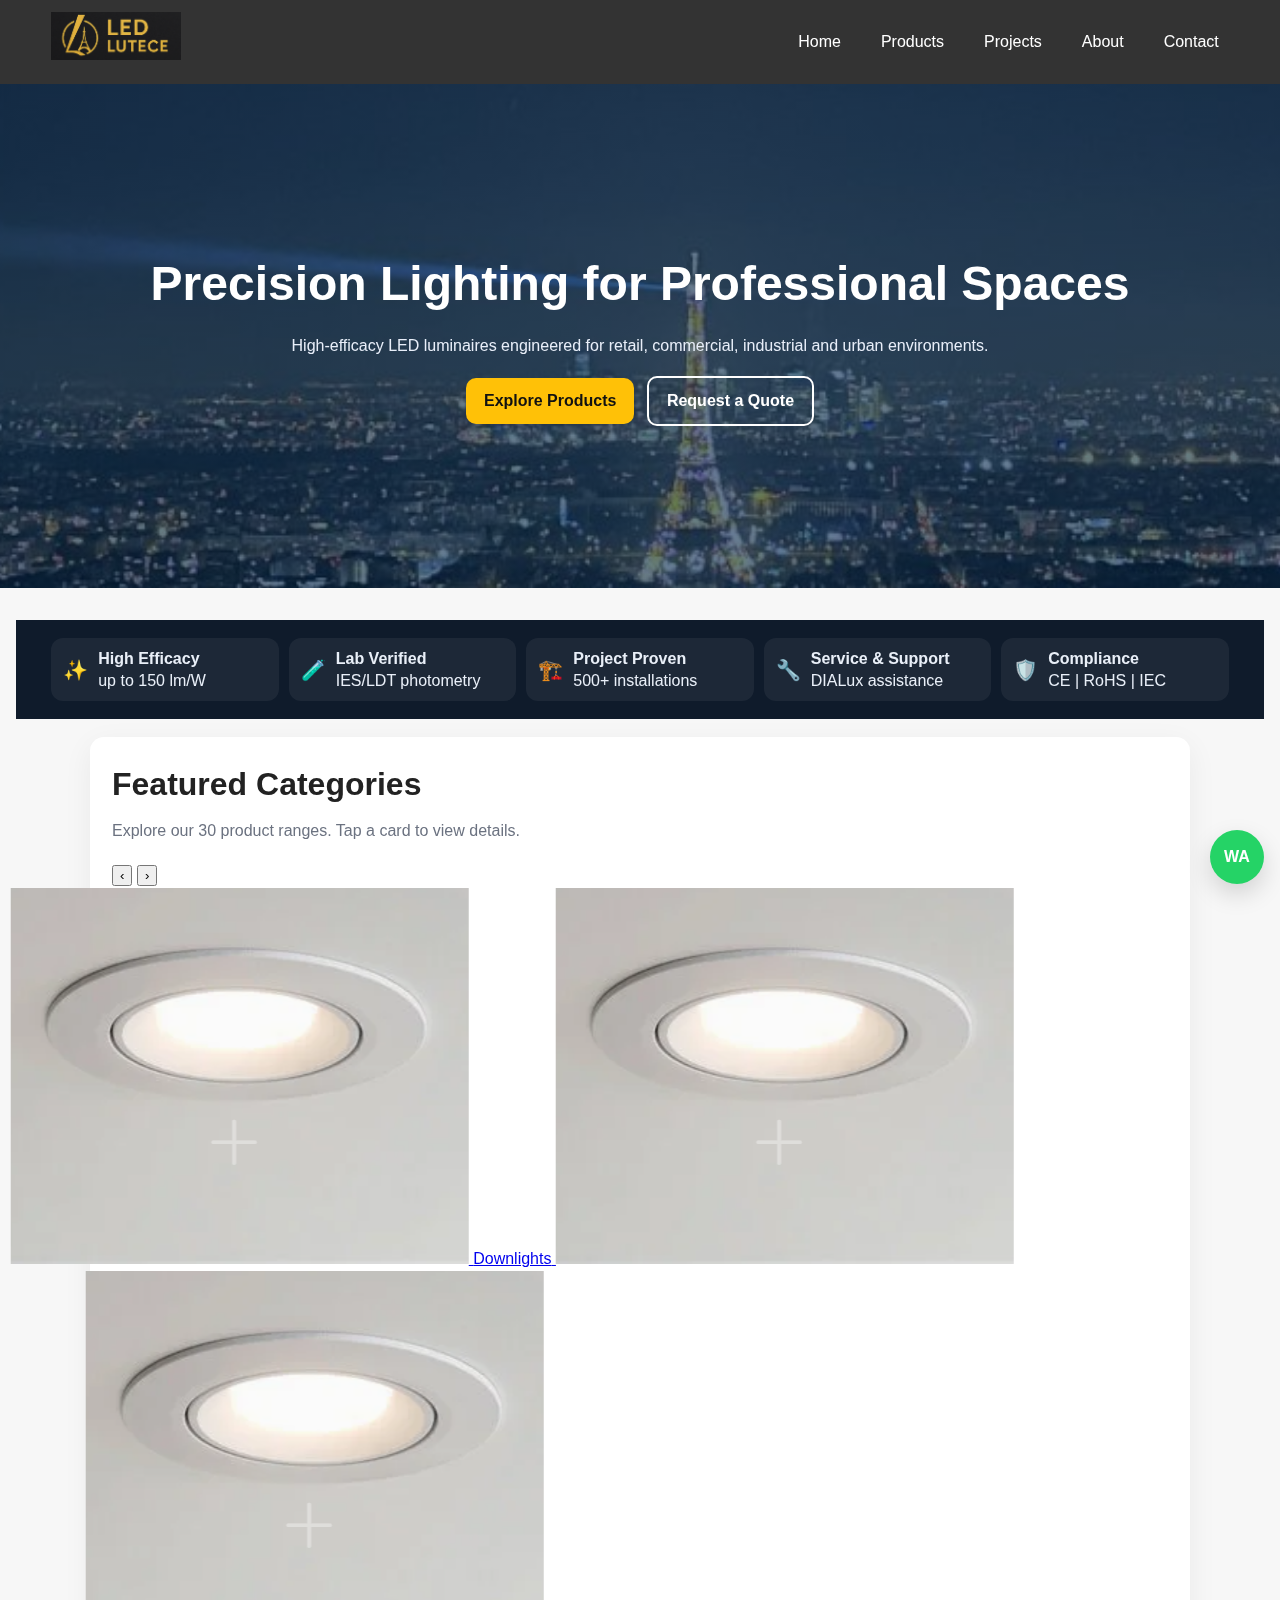
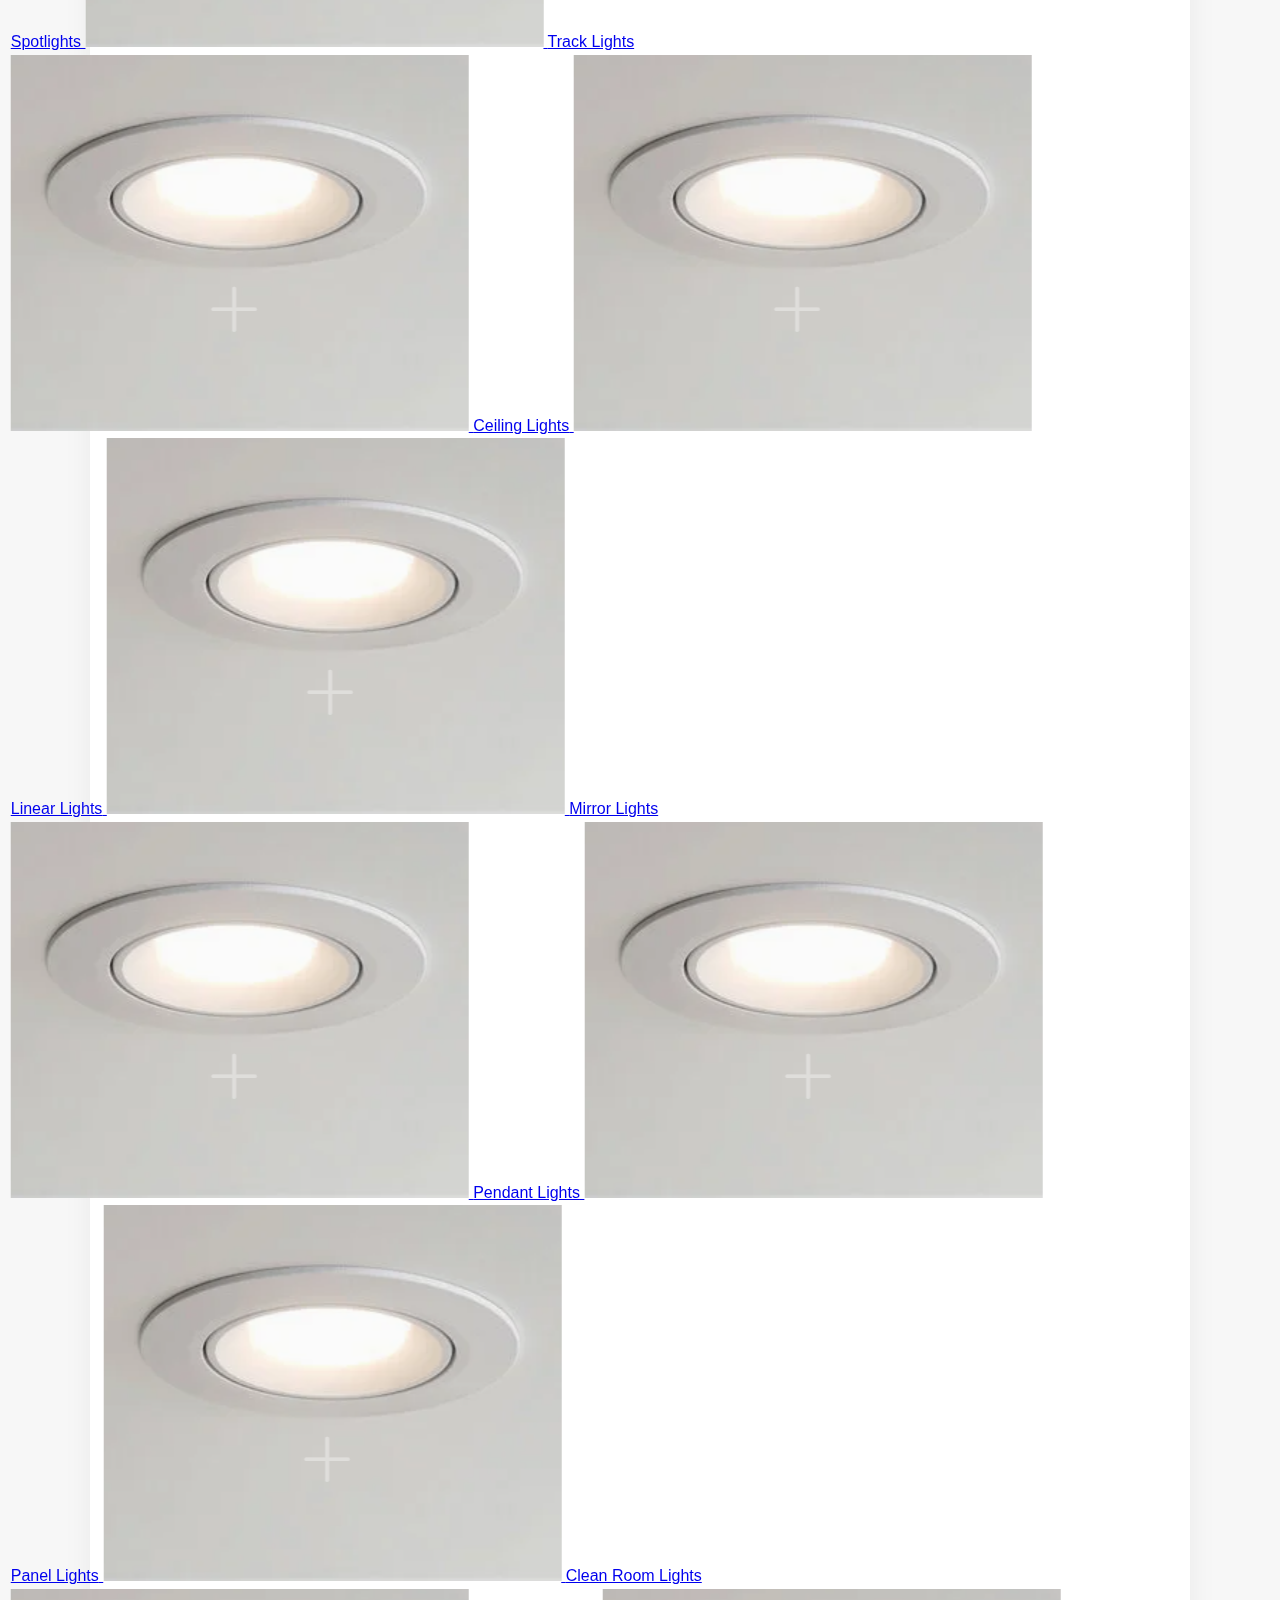
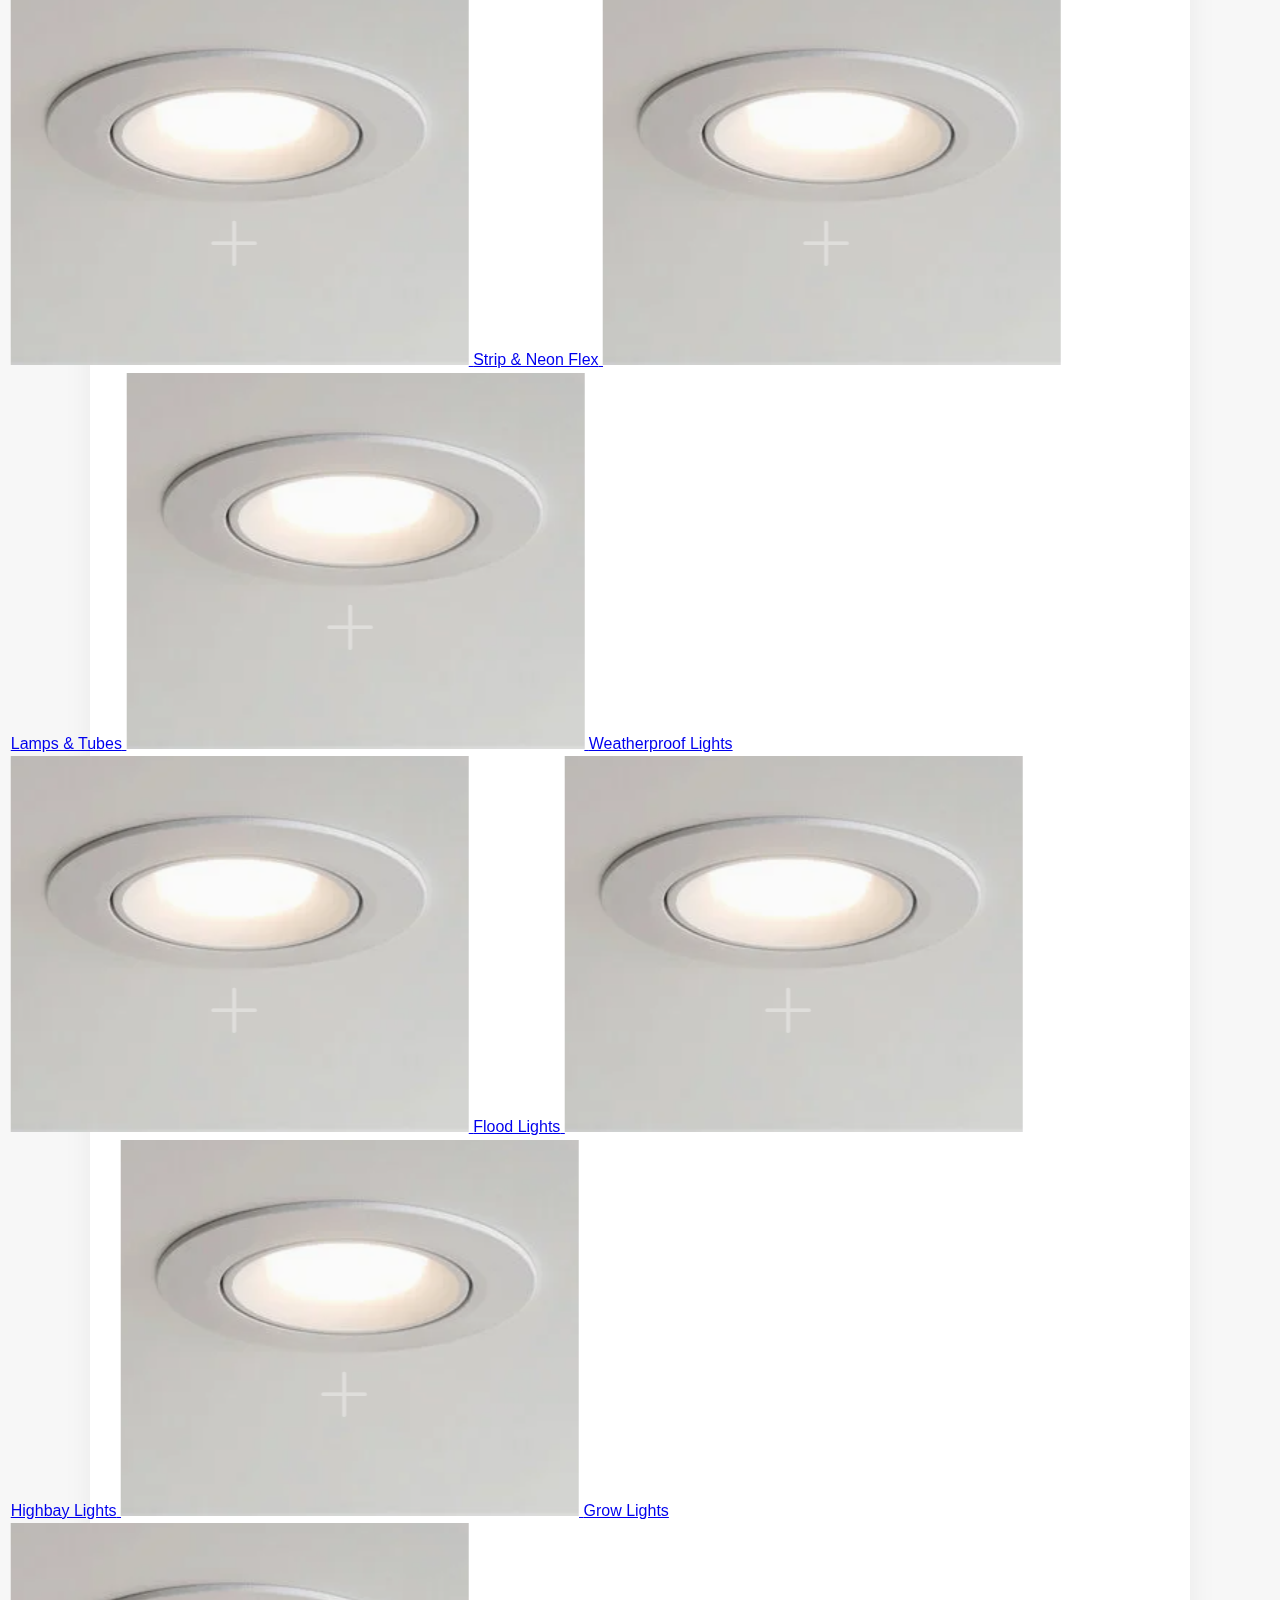
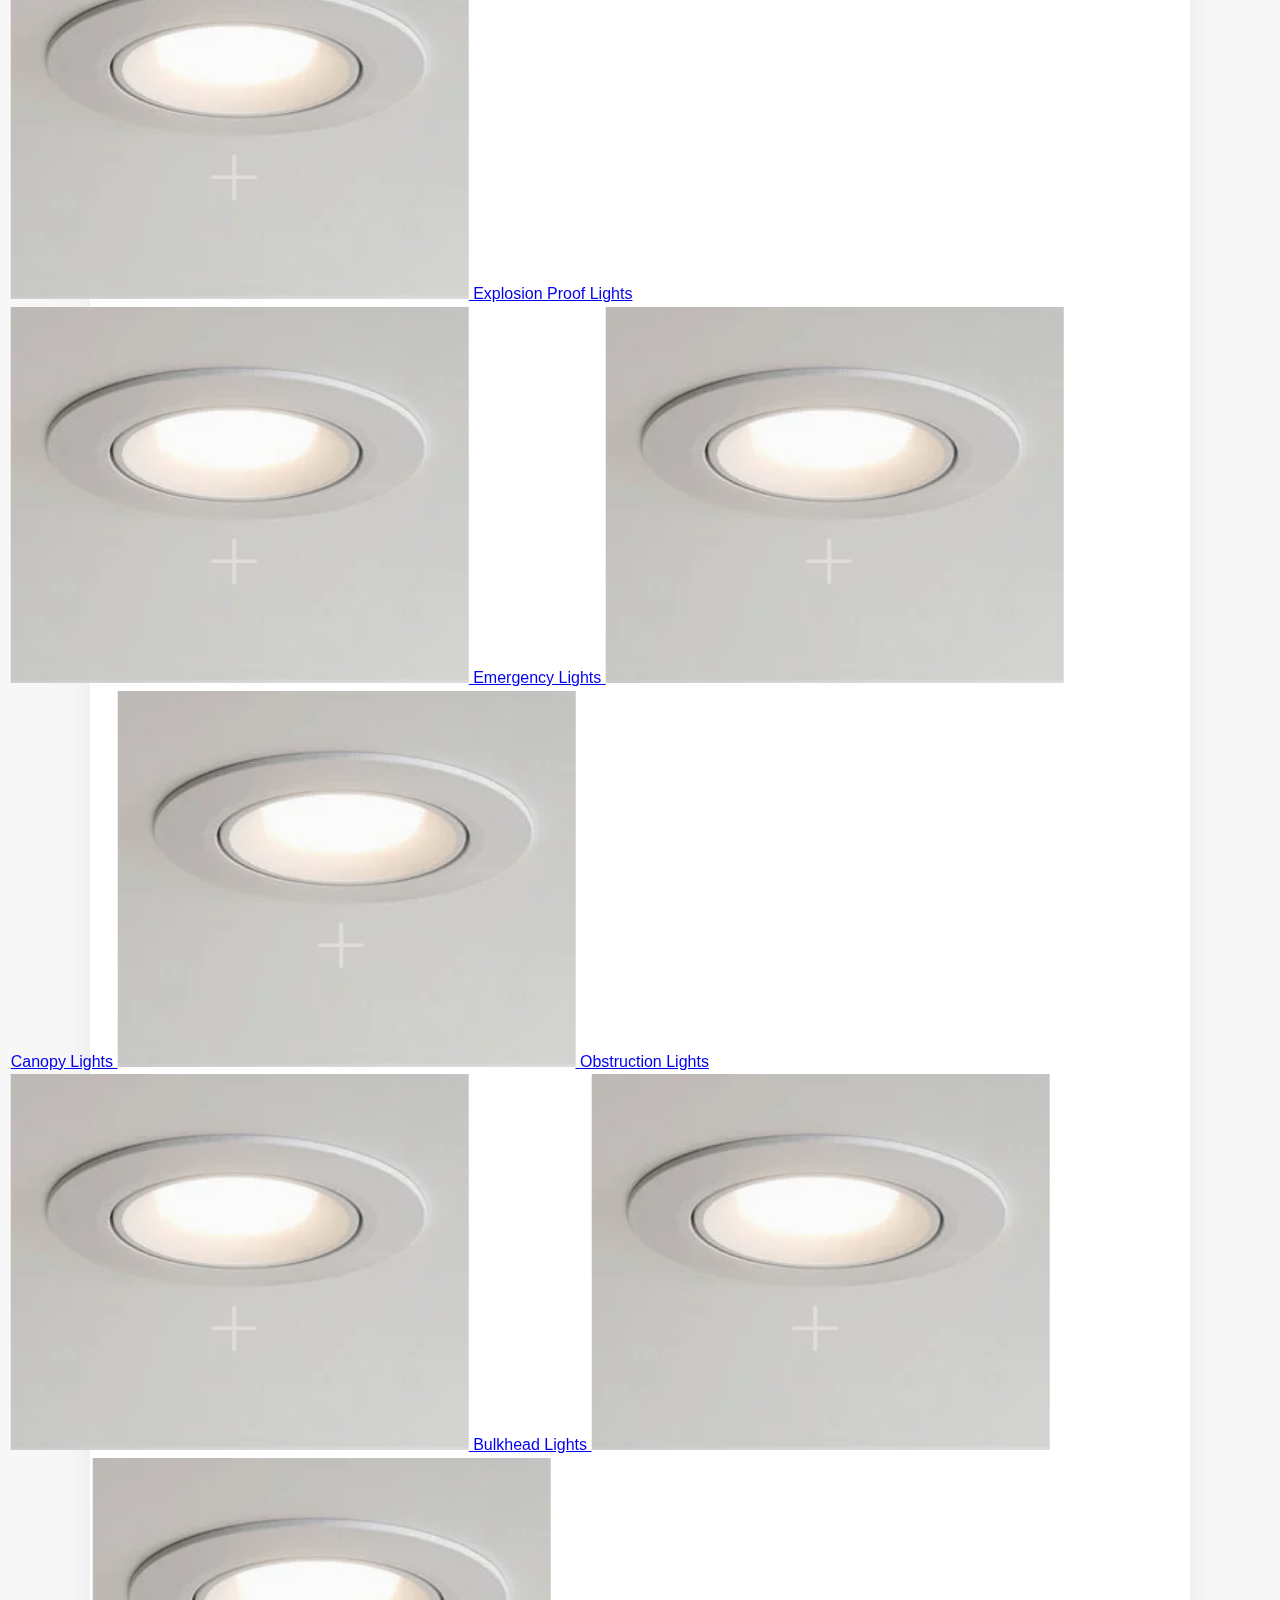
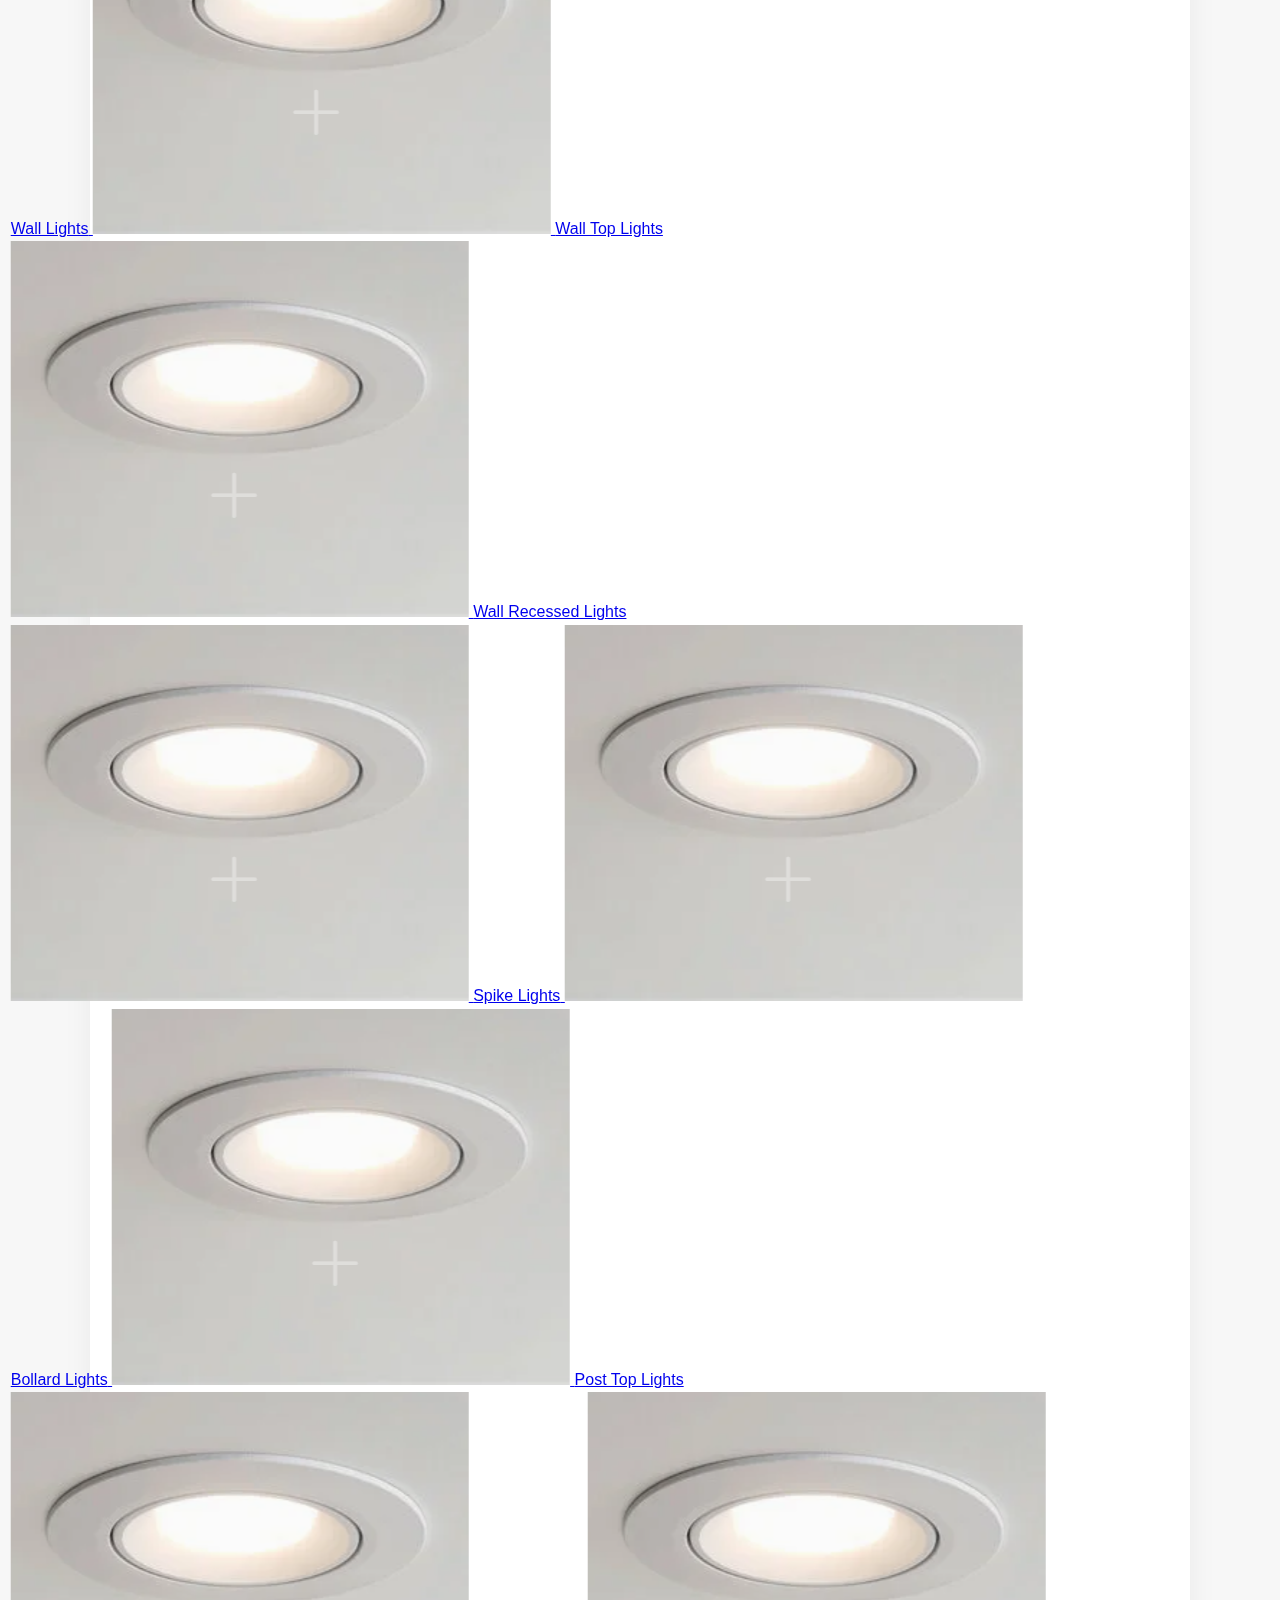
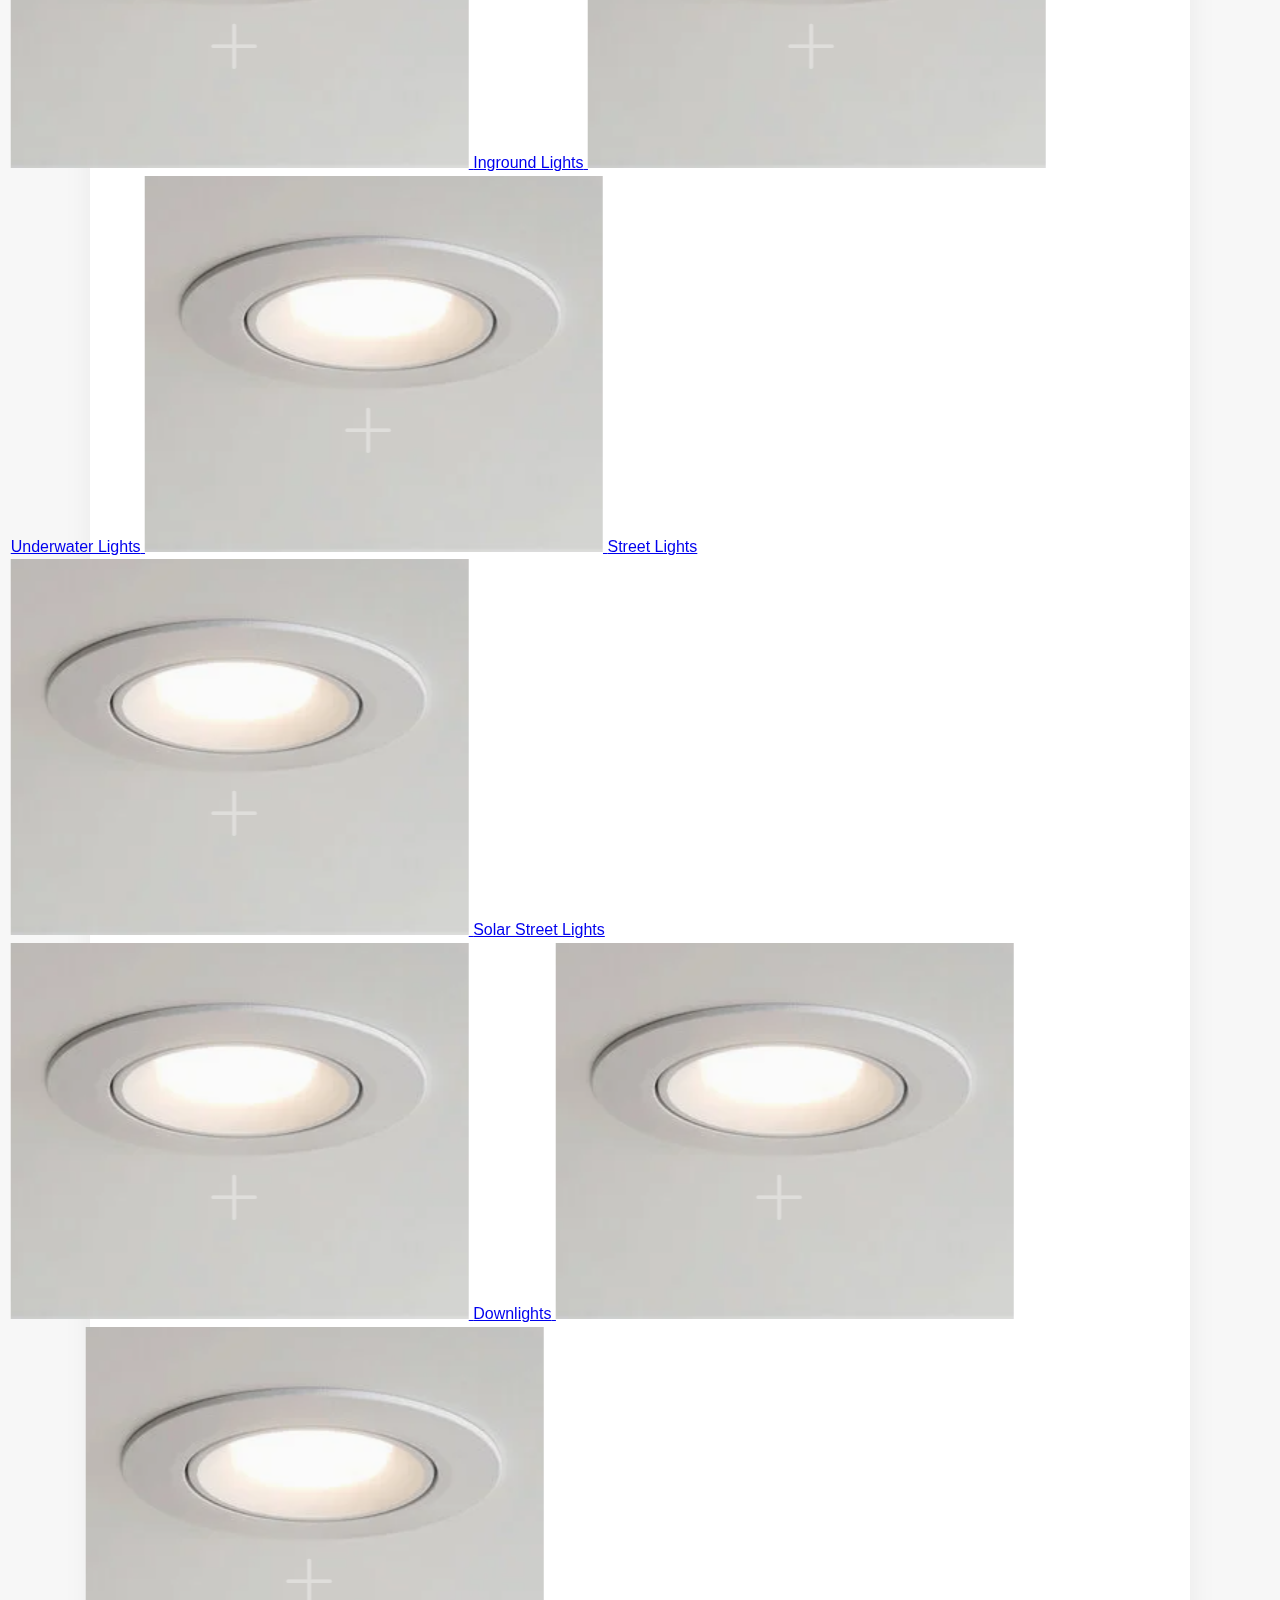
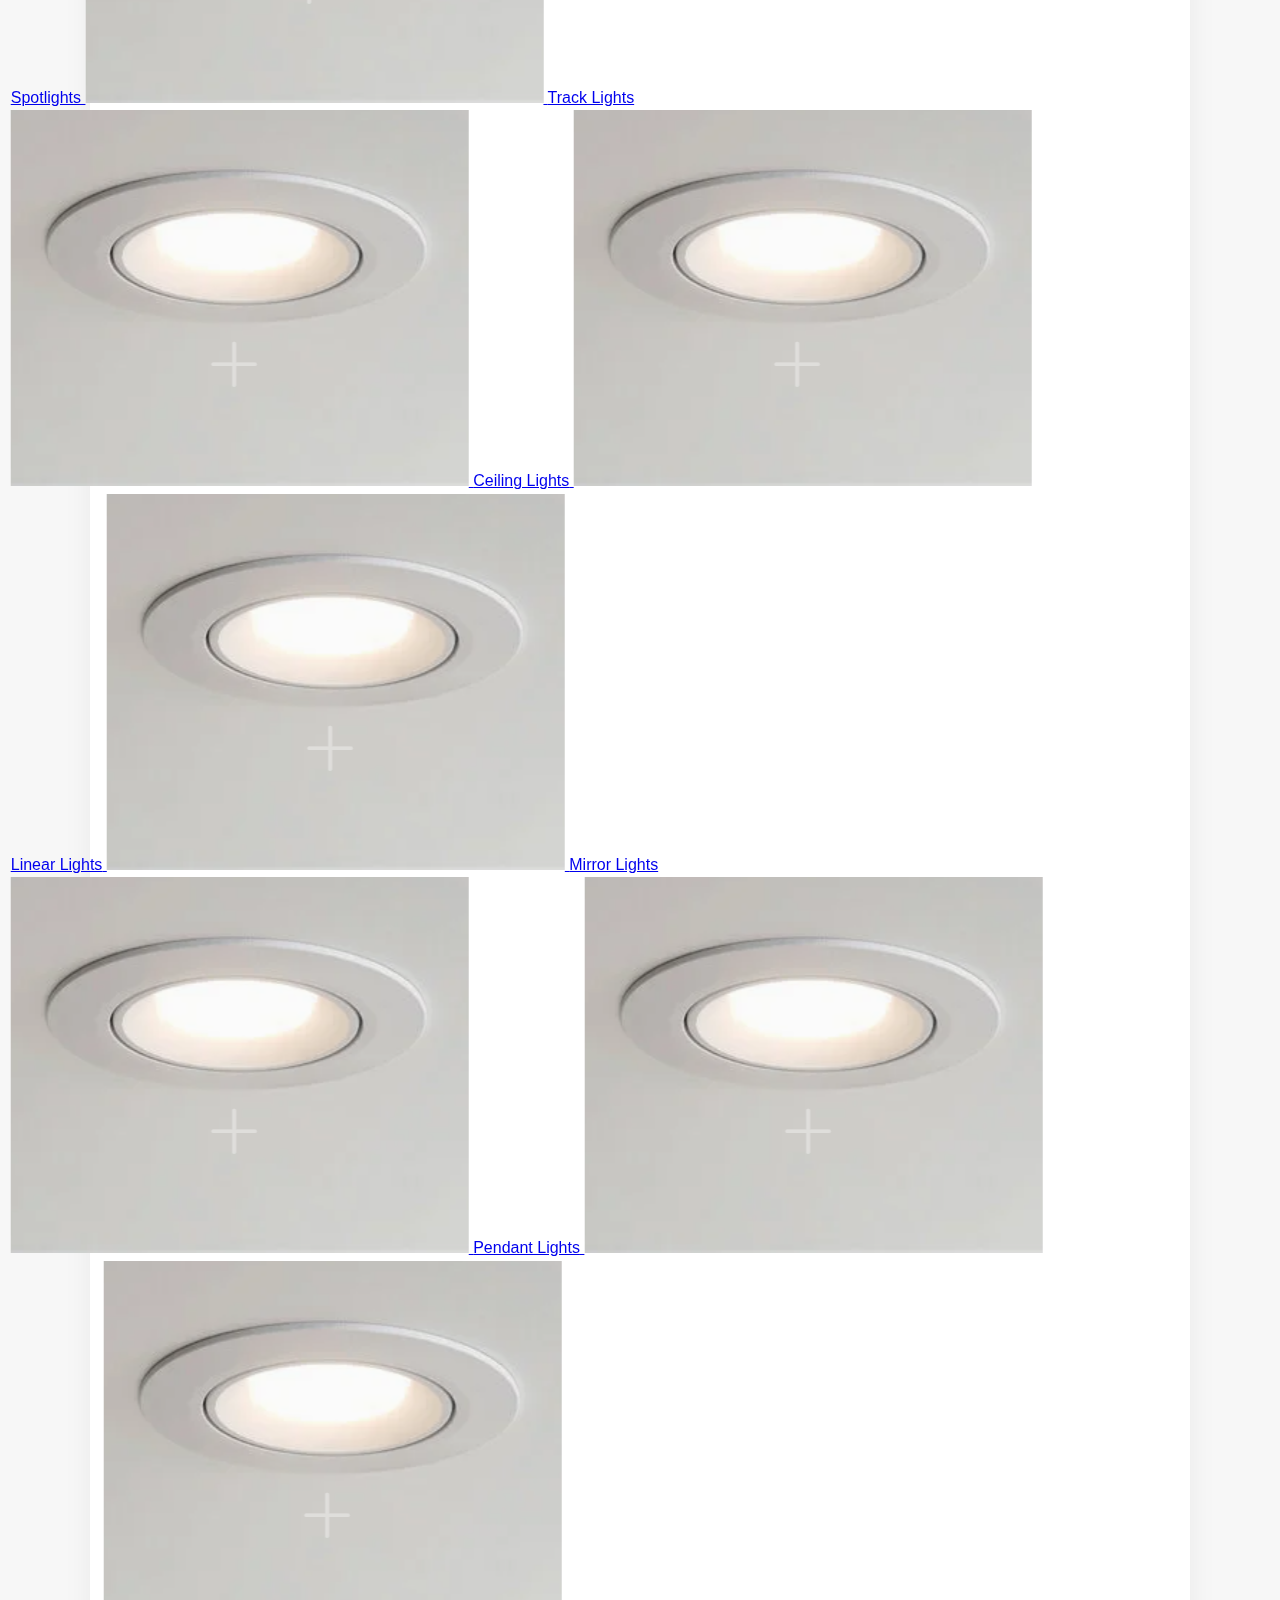
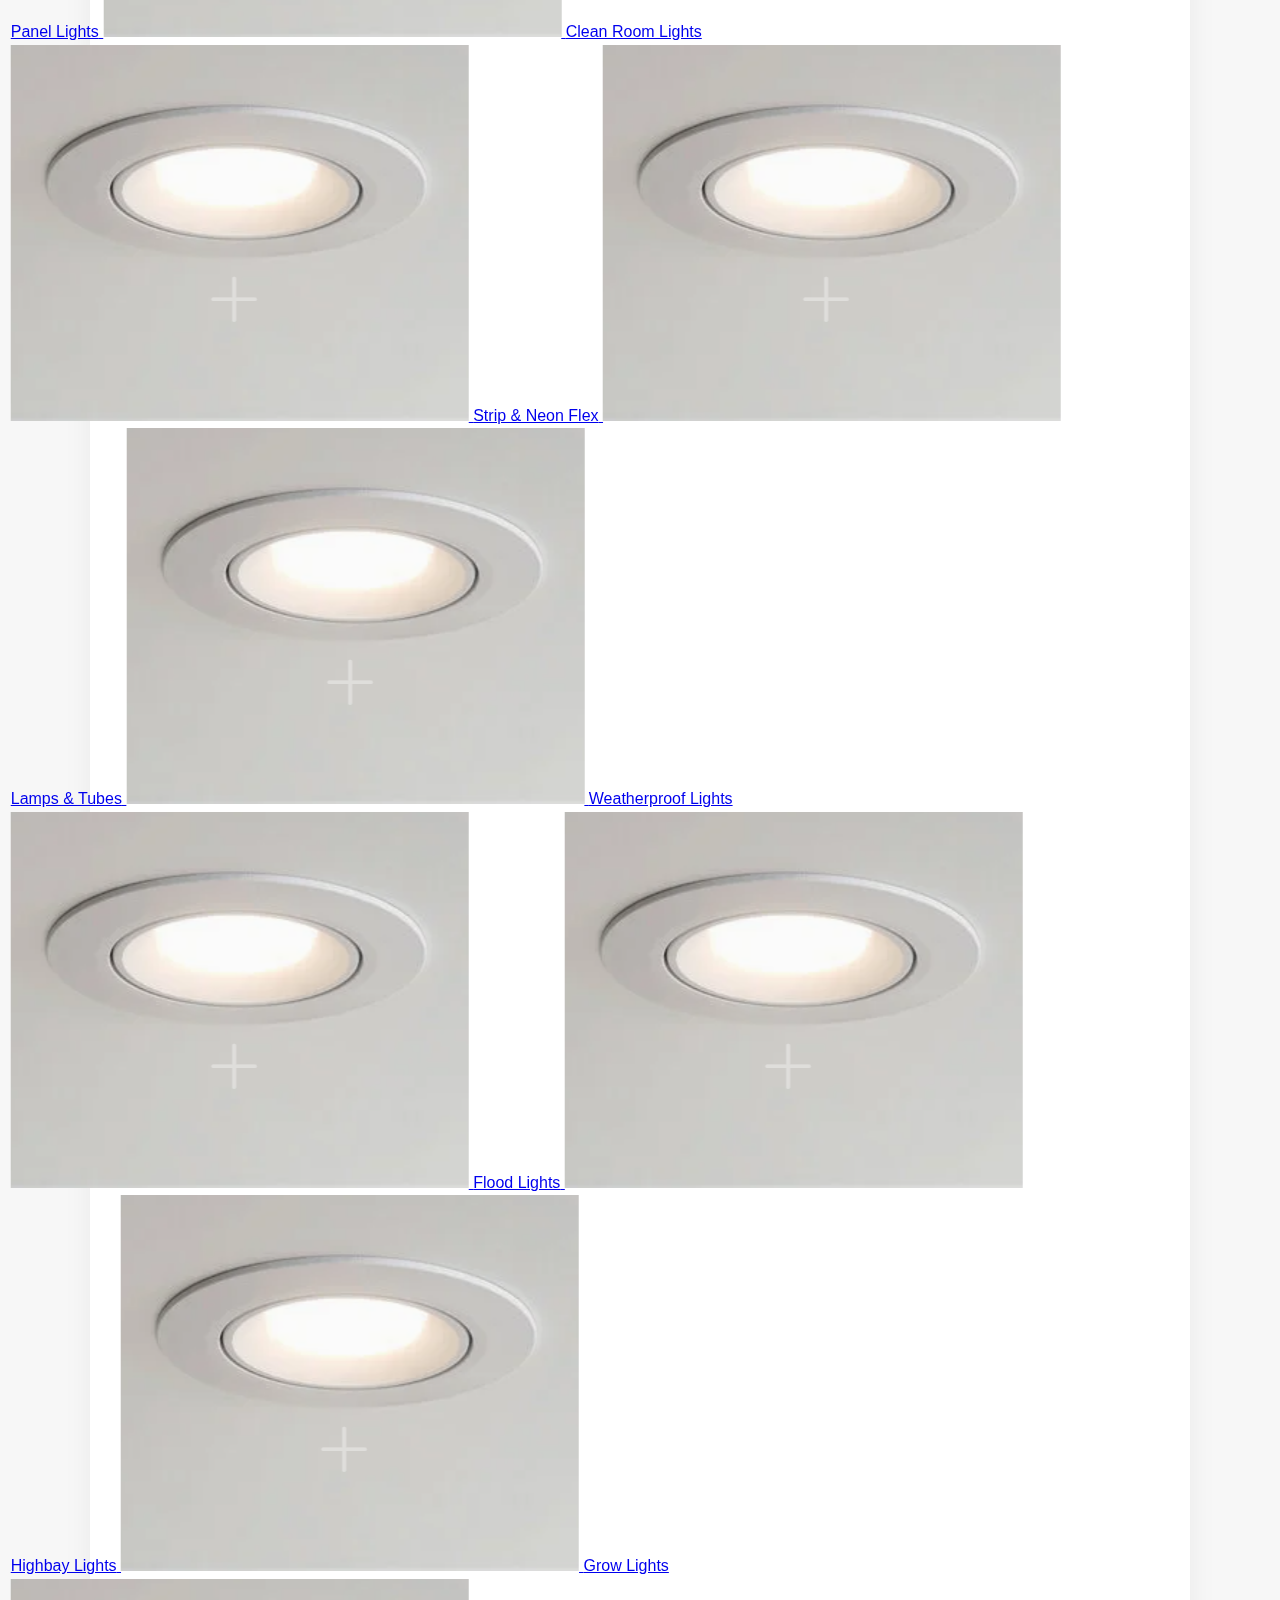
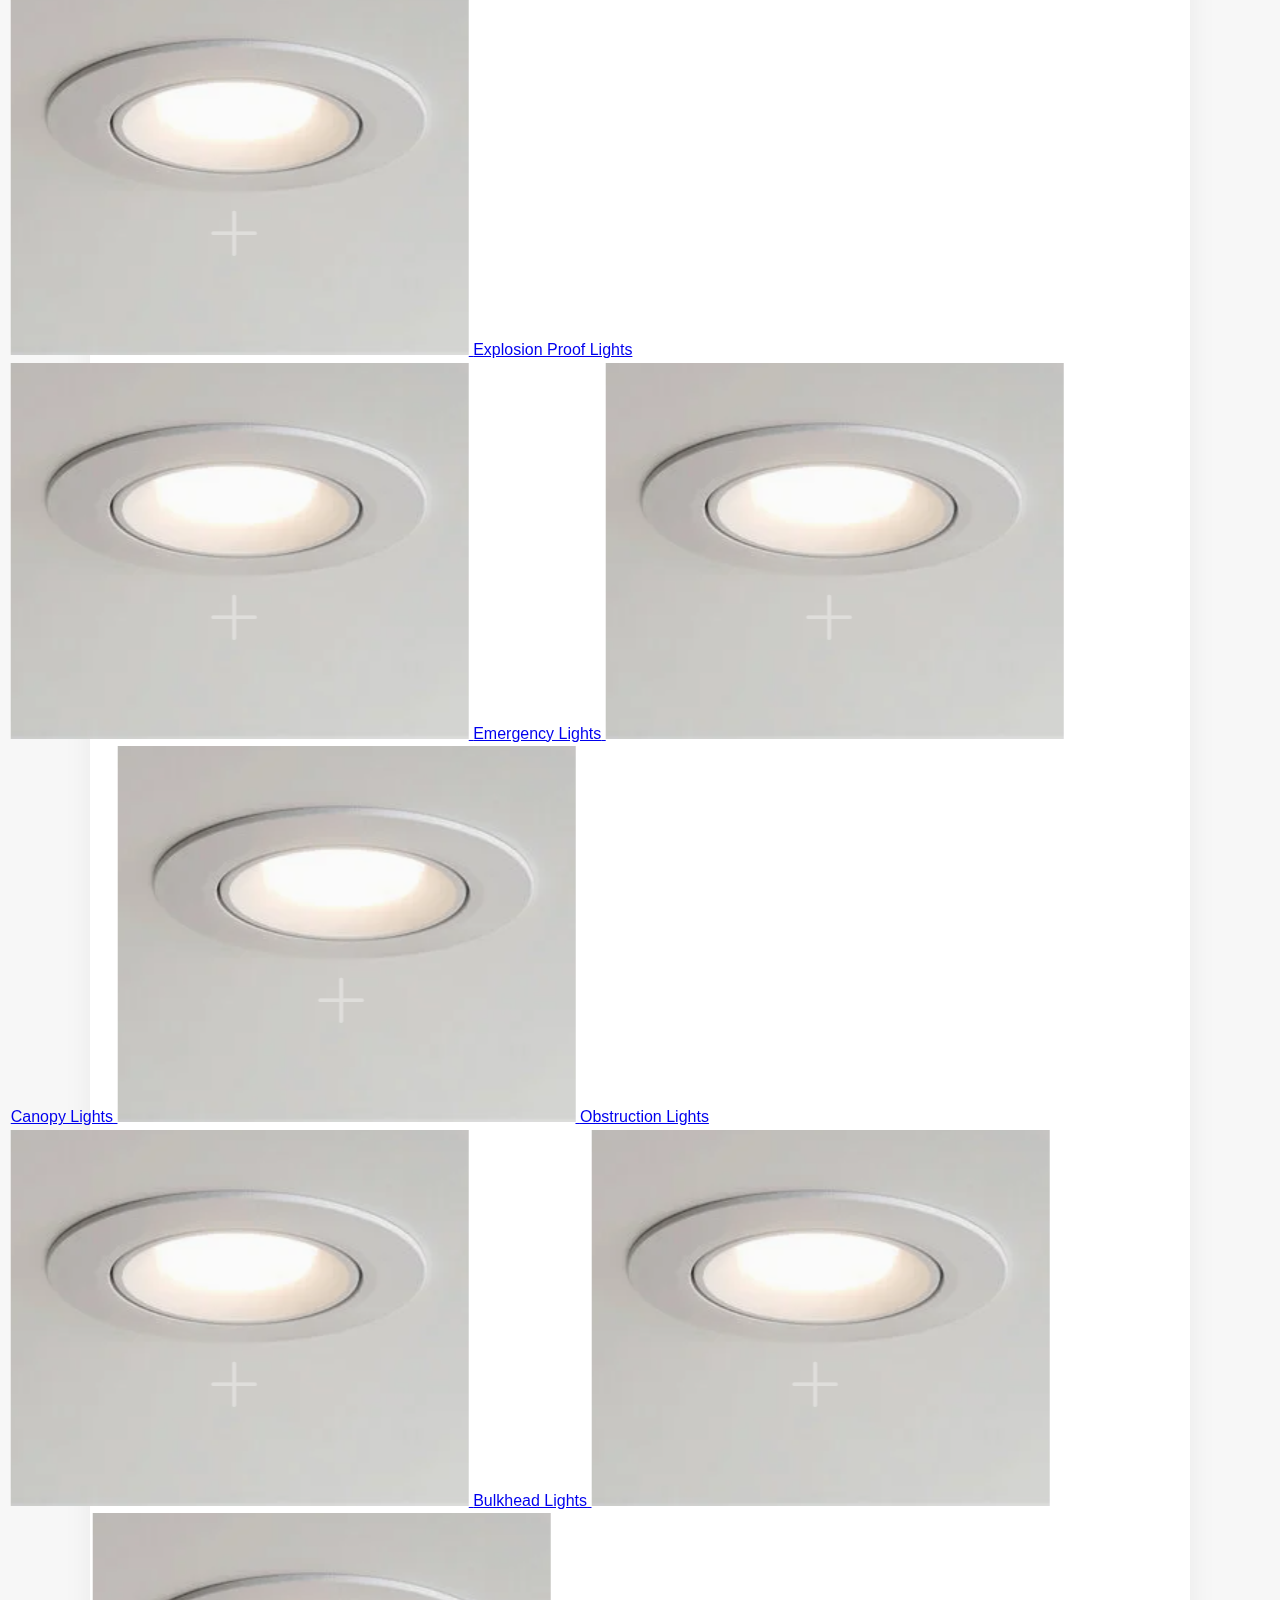
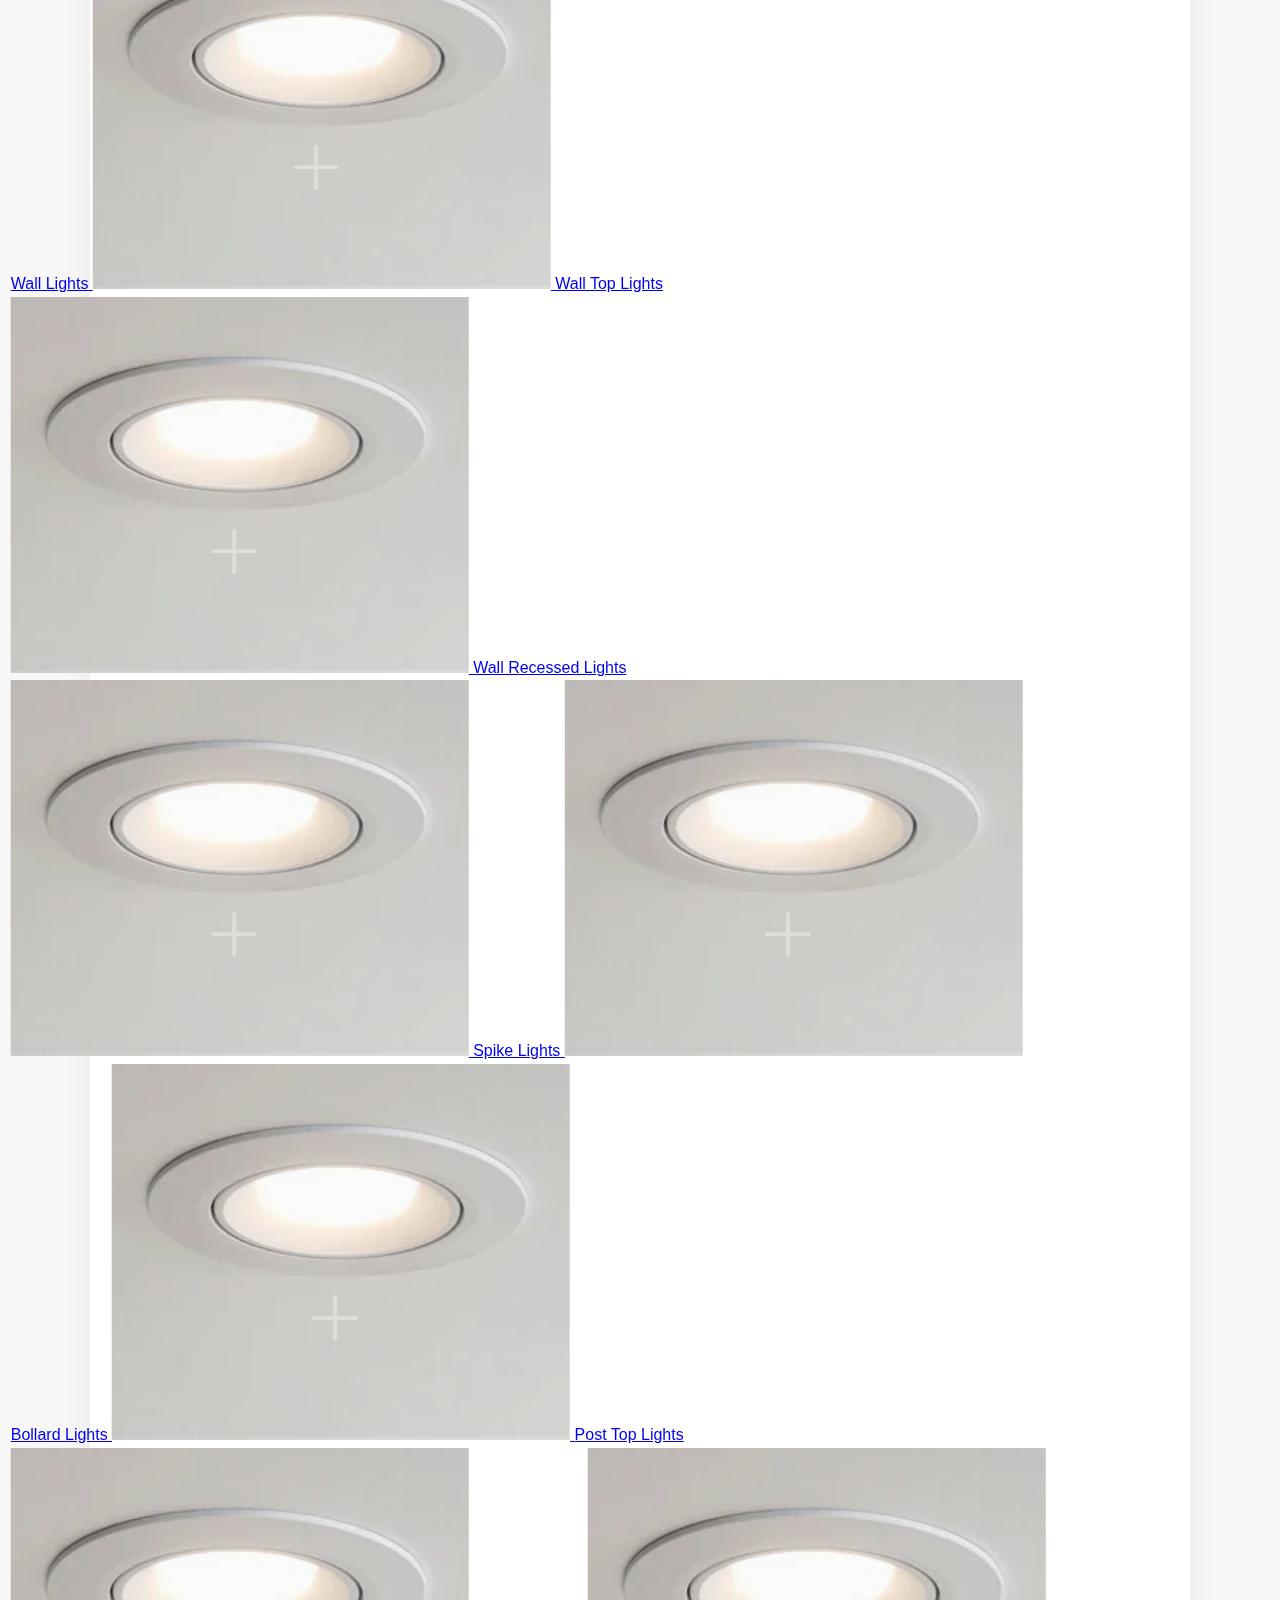
<file: index.html>
<!DOCTYPE html>
<html lang="en">
<head>
  <meta charset="UTF-8">
  <title>Led Lutece | Professional LED Lighting</title>
  <meta name="viewport" content="width=device-width, initial-scale=1">
  <link rel="stylesheet" href="style.css">
  <meta name="description" content="Led Lutece delivers professional-grade LED lighting for retail, commercial, industrial, and urban projects. High efficacy, precise optics, and robust compliance.">

    <!-- Google tag (gtag.js) -->
<script async src="https://www.googletagmanager.com/gtag/js?id=G-XKDGKS1RG7"></script>
<script>
  window.dataLayer = window.dataLayer || [];
  function gtag(){dataLayer.push(arguments);}
  gtag('js', new Date());

  gtag('config', 'G-XKDGKS1RG7');
</script>
  
</head>
<body>

  <!-- Sticky Responsive Header -->
  <header class="site-header">
    <div class="nav-wrap">

    <div class="logo">
      <a href="index.html">
       <img src="Logo.png" alt="Led Lutece Logo" style="height:48px;">
       </a>
    </div>

   
    <button class="nav-toggle" aria-label="Toggle menu" aria-expanded="false">
        <span></span><span></span><span></span>
      </button>
      <nav class="nav" role="navigation">
        <a href="index.html">Home</a>
        <a href="products.html">Products</a>
        <a href="projects.html">Projects</a>
        <a href="about.html">About</a>
        <a href="contact.html">Contact</a>
      </nav>
    </div>
  </header>

  <!-- HERO with Paris image PL01.jpg -->
  <section class="hero">
    <div class="container">
      <h1>Precision Lighting for Professional Spaces</h1>
      <p>High-efficacy LED luminaires engineered for retail, commercial, industrial and urban environments.</p>
      <div style="margin-top:14px;">
        <a class="btn" href="products.html">Explore Products</a>
        <a class="btn btn-ghost" href="contact.html" style="margin-left:8px;">Request a Quote</a>
      </div>
    </div>
  </section>

  <main>

    <!-- TRUST / QUICK STATS -->
    <section class="trust-strip">
      <div class="container trust-grid">
        <div class="trust-item"><span>✨</span><p><strong>High Efficacy</strong><br>up to 150 lm/W</p></div>
        <div class="trust-item"><span>🧪</span><p><strong>Lab Verified</strong><br>IES/LDT photometry</p></div>
        <div class="trust-item"><span>🏗️</span><p><strong>Project Proven</strong><br>500+ installations</p></div>
        <div class="trust-item"><span>🔧</span><p><strong>Service & Support</strong><br>DIALux assistance</p></div>
        <div class="trust-item"><span>🛡️</span><p><strong>Compliance</strong><br>CE | RoHS | IEC</p></div>
      </div>
    </section>

    <!-- FEATURED CATEGORIES -->
    
    <!-- FEATURED CATEGORIES (Auto-scrolling marquee of 30 ranges) -->
    <section class="card featured-marquee">
      <h2 class="section-title">Featured Categories</h2>
      <p class="section-sub">Explore our 30 product ranges. Tap a card to view details.</p>
      <div class="marquee" aria-label="Featured categories carousel">
        <button class="marquee-btn marquee-left" aria-label="Scroll left by 4">‹</button>
        <button class="marquee-btn marquee-right" aria-label="Scroll right by 4">›</button>
        <div class="marquee-track">
      <a class="cat-card" href="products.html?family=Downlights" aria-label="Downlights" target="_blank" rel="noopener">
        <img src="LL01.png" alt="Downlights">
        <span>Downlights</span>
      </a>
      <a class="cat-card" href="products.html?family=Spotlights" aria-label="Spotlights" target="_blank" rel="noopener">
        <img src="LL01.png" alt="Spotlights">
        <span>Spotlights</span>
      </a>
      <a class="cat-card" href="products.html#Track Lights" aria-label="Track Lights">
        <img src="LL01.png" alt="Track Lights">
        <span>Track Lights</span>
      </a>
      <a class="cat-card" href="products.html#Ceiling Lights" aria-label="Ceiling Lights">
        <img src="LL01.png" alt="Ceiling Lights">
        <span>Ceiling Lights</span>
      </a>
      <a class="cat-card" href="products.html#Linear Lights" aria-label="Linear Lights">
        <img src="LL01.png" alt="Linear Lights">
        <span>Linear Lights</span>
      </a>
      <a class="cat-card" href="products.html#Mirror Lights" aria-label="Mirror Lights">
        <img src="LL01.png" alt="Mirror Lights">
        <span>Mirror Lights</span>
      </a>
      <a class="cat-card" href="products.html#Pendant Lights" aria-label="Pendant Lights">
        <img src="LL01.png" alt="Pendant Lights">
        <span>Pendant Lights</span>
      </a>
      <a class="cat-card" href="products.html#Panel Lights" aria-label="Panel Lights">
        <img src="LL01.png" alt="Panel Lights">
        <span>Panel Lights</span>
      </a>
      <a class="cat-card" href="products.html#Clean Room Lights" aria-label="Clean Room Lights">
        <img src="LL01.png" alt="Clean Room Lights">
        <span>Clean Room Lights</span>
      </a>
      <a class="cat-card" href="products.html#Strip & Neon Flex" aria-label="Strip & Neon Flex">
        <img src="LL01.png" alt="Strip & Neon Flex">
        <span>Strip & Neon Flex</span>
      </a>
      <a class="cat-card" href="products.html#Lamps & Tubes" aria-label="Lamps & Tubes">
        <img src="LL01.png" alt="Lamps & Tubes">
        <span>Lamps & Tubes</span>
      </a>
      <a class="cat-card" href="products.html#Weatherproof Lights" aria-label="Weatherproof Lights">
        <img src="LL01.png" alt="Weatherproof Lights">
        <span>Weatherproof Lights</span>
      </a>
      <a class="cat-card" href="products.html#Flood Lights" aria-label="Flood Lights">
        <img src="LL01.png" alt="Flood Lights">
        <span>Flood Lights</span>
      </a>
      <a class="cat-card" href="products.html#Highbay Lights" aria-label="Highbay Lights">
        <img src="LL01.png" alt="Highbay Lights">
        <span>Highbay Lights</span>
      </a>
      <a class="cat-card" href="products.html#Grow Lights" aria-label="Grow Lights">
        <img src="LL01.png" alt="Grow Lights">
        <span>Grow Lights</span>
      </a>
      <a class="cat-card" href="products.html#Explosion Proof Lights" aria-label="Explosion Proof Lights">
        <img src="LL01.png" alt="Explosion Proof Lights">
        <span>Explosion Proof Lights</span>
      </a>
      <a class="cat-card" href="products.html#Emergency Lights" aria-label="Emergency Lights">
        <img src="LL01.png" alt="Emergency Lights">
        <span>Emergency Lights</span>
      </a>
      <a class="cat-card" href="products.html#Canopy Lights" aria-label="Canopy Lights">
        <img src="LL01.png" alt="Canopy Lights">
        <span>Canopy Lights</span>
      </a>
      <a class="cat-card" href="products.html#Obstruction Lights" aria-label="Obstruction Lights">
        <img src="LL01.png" alt="Obstruction Lights">
        <span>Obstruction Lights</span>
      </a>
      <a class="cat-card" href="products.html#Bulkhead Lights" aria-label="Bulkhead Lights">
        <img src="LL01.png" alt="Bulkhead Lights">
        <span>Bulkhead Lights</span>
      </a>
      <a class="cat-card" href="products.html#Wall Lights" aria-label="Wall Lights">
        <img src="LL01.png" alt="Wall Lights">
        <span>Wall Lights</span>
      </a>
      <a class="cat-card" href="products.html#Wall Top Lights" aria-label="Wall Top Lights">
        <img src="LL01.png" alt="Wall Top Lights">
        <span>Wall Top Lights</span>
      </a>
      <a class="cat-card" href="products.html#Wall Recessed Lights" aria-label="Wall Recessed Lights">
        <img src="LL01.png" alt="Wall Recessed Lights">
        <span>Wall Recessed Lights</span>
      </a>
      <a class="cat-card" href="products.html#Spike Lights" aria-label="Spike Lights">
        <img src="LL01.png" alt="Spike Lights">
        <span>Spike Lights</span>
      </a>
      <a class="cat-card" href="products.html#Bollard Lights" aria-label="Bollard Lights">
        <img src="LL01.png" alt="Bollard Lights">
        <span>Bollard Lights</span>
      </a>
      <a class="cat-card" href="products.html#Post Top Lights" aria-label="Post Top Lights">
        <img src="LL01.png" alt="Post Top Lights">
        <span>Post Top Lights</span>
      </a>
      <a class="cat-card" href="products.html#Inground Lights" aria-label="Inground Lights">
        <img src="LL01.png" alt="Inground Lights">
        <span>Inground Lights</span>
      </a>
      <a class="cat-card" href="products.html#Underwater Lights" aria-label="Underwater Lights">
        <img src="LL01.png" alt="Underwater Lights">
        <span>Underwater Lights</span>
      </a>
      <a class="cat-card" href="products.html#Street Lights" aria-label="Street Lights">
        <img src="LL01.png" alt="Street Lights">
        <span>Street Lights</span>
      </a>
      <a class="cat-card" href="products.html#Solar Street Lights" aria-label="Solar Street Lights">
        <img src="LL01.png" alt="Solar Street Lights">
        <span>Solar Street Lights</span>
      </a>
      <a class="cat-card" href="products.html?family=Downlights" aria-label="Downlights" target="_blank" rel="noopener">
        <img src="LL01.png" alt="Downlights">
        <span>Downlights</span>
      </a>
      <a class="cat-card" href="products.html?family=Spotlights" aria-label="Spotlights" target="_blank" rel="noopener">
        <img src="LL01.png" alt="Spotlights">
        <span>Spotlights</span>
      </a>
      <a class="cat-card" href="products.html#Track Lights" aria-label="Track Lights">
        <img src="LL01.png" alt="Track Lights">
        <span>Track Lights</span>
      </a>
      <a class="cat-card" href="products.html#Ceiling Lights" aria-label="Ceiling Lights">
        <img src="LL01.png" alt="Ceiling Lights">
        <span>Ceiling Lights</span>
      </a>
      <a class="cat-card" href="products.html#Linear Lights" aria-label="Linear Lights">
        <img src="LL01.png" alt="Linear Lights">
        <span>Linear Lights</span>
      </a>
      <a class="cat-card" href="products.html#Mirror Lights" aria-label="Mirror Lights">
        <img src="LL01.png" alt="Mirror Lights">
        <span>Mirror Lights</span>
      </a>
      <a class="cat-card" href="products.html#Pendant Lights" aria-label="Pendant Lights">
        <img src="LL01.png" alt="Pendant Lights">
        <span>Pendant Lights</span>
      </a>
      <a class="cat-card" href="products.html#Panel Lights" aria-label="Panel Lights">
        <img src="LL01.png" alt="Panel Lights">
        <span>Panel Lights</span>
      </a>
      <a class="cat-card" href="products.html#Clean Room Lights" aria-label="Clean Room Lights">
        <img src="LL01.png" alt="Clean Room Lights">
        <span>Clean Room Lights</span>
      </a>
      <a class="cat-card" href="products.html#Strip & Neon Flex" aria-label="Strip & Neon Flex">
        <img src="LL01.png" alt="Strip & Neon Flex">
        <span>Strip & Neon Flex</span>
      </a>
      <a class="cat-card" href="products.html#Lamps & Tubes" aria-label="Lamps & Tubes">
        <img src="LL01.png" alt="Lamps & Tubes">
        <span>Lamps & Tubes</span>
      </a>
      <a class="cat-card" href="products.html#Weatherproof Lights" aria-label="Weatherproof Lights">
        <img src="LL01.png" alt="Weatherproof Lights">
        <span>Weatherproof Lights</span>
      </a>
      <a class="cat-card" href="products.html#Flood Lights" aria-label="Flood Lights">
        <img src="LL01.png" alt="Flood Lights">
        <span>Flood Lights</span>
      </a>
      <a class="cat-card" href="products.html#Highbay Lights" aria-label="Highbay Lights">
        <img src="LL01.png" alt="Highbay Lights">
        <span>Highbay Lights</span>
      </a>
      <a class="cat-card" href="products.html#Grow Lights" aria-label="Grow Lights">
        <img src="LL01.png" alt="Grow Lights">
        <span>Grow Lights</span>
      </a>
      <a class="cat-card" href="products.html#Explosion Proof Lights" aria-label="Explosion Proof Lights">
        <img src="LL01.png" alt="Explosion Proof Lights">
        <span>Explosion Proof Lights</span>
      </a>
      <a class="cat-card" href="products.html#Emergency Lights" aria-label="Emergency Lights">
        <img src="LL01.png" alt="Emergency Lights">
        <span>Emergency Lights</span>
      </a>
      <a class="cat-card" href="products.html#Canopy Lights" aria-label="Canopy Lights">
        <img src="LL01.png" alt="Canopy Lights">
        <span>Canopy Lights</span>
      </a>
      <a class="cat-card" href="products.html#Obstruction Lights" aria-label="Obstruction Lights">
        <img src="LL01.png" alt="Obstruction Lights">
        <span>Obstruction Lights</span>
      </a>
      <a class="cat-card" href="products.html#Bulkhead Lights" aria-label="Bulkhead Lights">
        <img src="LL01.png" alt="Bulkhead Lights">
        <span>Bulkhead Lights</span>
      </a>
      <a class="cat-card" href="products.html#Wall Lights" aria-label="Wall Lights">
        <img src="LL01.png" alt="Wall Lights">
        <span>Wall Lights</span>
      </a>
      <a class="cat-card" href="products.html#Wall Top Lights" aria-label="Wall Top Lights">
        <img src="LL01.png" alt="Wall Top Lights">
        <span>Wall Top Lights</span>
      </a>
      <a class="cat-card" href="products.html#Wall Recessed Lights" aria-label="Wall Recessed Lights">
        <img src="LL01.png" alt="Wall Recessed Lights">
        <span>Wall Recessed Lights</span>
      </a>
      <a class="cat-card" href="products.html#Spike Lights" aria-label="Spike Lights">
        <img src="LL01.png" alt="Spike Lights">
        <span>Spike Lights</span>
      </a>
      <a class="cat-card" href="products.html#Bollard Lights" aria-label="Bollard Lights">
        <img src="LL01.png" alt="Bollard Lights">
        <span>Bollard Lights</span>
      </a>
      <a class="cat-card" href="products.html#Post Top Lights" aria-label="Post Top Lights">
        <img src="LL01.png" alt="Post Top Lights">
        <span>Post Top Lights</span>
      </a>
      <a class="cat-card" href="products.html#Inground Lights" aria-label="Inground Lights">
        <img src="LL01.png" alt="Inground Lights">
        <span>Inground Lights</span>
      </a>
      <a class="cat-card" href="products.html#Underwater Lights" aria-label="Underwater Lights">
        <img src="LL01.png" alt="Underwater Lights">
        <span>Underwater Lights</span>
      </a>
      <a class="cat-card" href="products.html#Street Lights" aria-label="Street Lights">
        <img src="LL01.png" alt="Street Lights">
        <span>Street Lights</span>
      </a>
      <a class="cat-card" href="products.html#Solar Street Lights" aria-label="Solar Street Lights">
        <img src="LL01.png" alt="Solar Street Lights">
        <span>Solar Street Lights</span>
      </a>
        </div>
      </div>
      <div class="marquee-cta">
        <a class="btn" href="products.html">Browse All Products</a>
      </div>
    </section>


    <!-- VALUE PROPOSITIONS -->
    <section class="card">
      <h2 class="section-title">Why Led Lutece</h2>
      <div class="value-grid">
        <div class="value-card">
          <div class="value-ico">📈</div>
          <h3>Engineered Performance</h3>
          <p>Optimized optics and drivers for stable output, high efficacy, and low flicker.</p>
        </div>
        <div class="value-card">
          <div class="value-ico">🧮</div>
          <h3>Design Support</h3>
          <p>Lux calculations, DIALux files, and specification assistance for consultants and contractors.</p>
        </div>
        <div class="value-card">
          <div class="value-ico">🧰</div>
          <h3>Flexible Options</h3>
          <p>Beam angles, CCT/CRI, dimming (Triac/0–10V/DALI), emergency kits, IP/IK variants.</p>
        </div>
        <div class="value-card">
          <div class="value-ico">🔒</div>
          <h3>Assured Quality</h3>
          <p>Compliance with CE/IEC standards, robust thermal design, consistent binning (SDCM≤3).</p>
        </div>
      </div>
    </section>

    <!-- PROJECT HIGHLIGHTS (simple horizontal scroll) -->
    <section class="card">
      <h2 class="section-title">Project Highlights</h2>
      <div class="projects-scroller" aria-label="Project gallery">
        <figure class="project-card">
          <img src="LL01.png" alt="Retail fit-out lighting">
          <figcaption>Retail Fit-Out — Accent + Linear</figcaption>
        </figure>
        <figure class="project-card">
          <img src="LL01.png" alt="Corporate office lighting">
          <figcaption>Corporate Offices — UGR<19 Panels</figcaption>
        </figure>
        <figure class="project-card">
          <img src="LL01.png" alt="Industrial warehouse lighting">
          <figcaption>Industrial — Highbay & Emergency</figcaption>
        </figure>
        <figure class="project-card">
          <img src="LL01.png" alt="Outdoor street lighting">
          <figcaption>Urban — Street Lights Type III</figcaption>
        </figure>
      </div>
      <div style="text-align:center; margin-top:12px;">
        <a class="btn btn-ghost" href="projects.html">View All Projects</a>
      </div>
    </section>

    <!-- DOWNLOADS / SUBMITTALS -->
    <section class="cta-wide">
      <div class="container cta-inner">
        <div>
          <h2>Need Datasheets or IES Files?</h2>
          <p>Download typical specs and photometry, or request a tailored submittal package.</p>
        </div>
        <div class="cta-actions">
          <a class="btn" href="products.html">Download Specs</a>
          <a class="btn btn-ghost" href="contact.html">Request Submittal</a>
        </div>
      </div>
    </section>

    <!-- PARTNER / CERT LOGOS (placeholders) -->
    <section class="card">
      <h2 class="section-title">Trusted by Engineers & Contractors</h2>
      <div class="logo-row">
        <img src="LL01.png" alt="Partner 1">
        <img src="LL01.png" alt="Partner 2">
        <img src="LL01.png" alt="Partner 3">
        <img src="LL01.png" alt="Partner 4">
        <img src="LL01.png" alt="Partner 5">
      </div>
    </section>

    <!-- TESTIMONIALS (short) -->
    <section class="card">
      <h2 class="section-title">What Clients Say</h2>
      <div class="testimonials">
        <blockquote>
          <p>“Excellent uniformity and glare control. Submittals were complete and on time.”</p>
          <cite>— Senior Lighting Consultant</cite>
        </blockquote>
        <blockquote>
          <p>“Reliable lead times and quick tech support made our roll-out smooth.”</p>
          <cite>— Project Manager, Retail</cite>
        </blockquote>
      </div>
    </section>

    <!-- FINAL CTA -->
    <section class="cta-banner">
      <div class="container">
        <h2>Let’s Light Your Next Project</h2>
        <p>Share your drawings or BOQ—our team will propose a compliant, cost-effective solution.</p>
        <a class="btn" href="contact.html">Talk to Us</a>
      </div>
    </section>

  
<script>
// JS-driven marquee: always flow left, pause on hover
(function(){
  const section = document.querySelector('.featured-marquee');
  const track   = section?.querySelector('.marquee-track');
  const cards   = track?.querySelectorAll('.cat-card') || [];
  const btnL    = section?.querySelector('.marquee-left');
  const btnR    = section?.querySelector('.marquee-right');
  if(!section || !track || cards.length === 0) return;

  const gap = parseFloat(getComputedStyle(track).gap || '16') || 16;
  let cardW = cards[0].offsetWidth;
  let group = cardW + gap;

  function calcTotal(){
    cardW = cards[0].offsetWidth;
    group = cardW + gap;
    const half = cards.length / 2;
    let w = 0;
    for(let i=0;i<half;i++){ w += cards[i].offsetWidth; if(i<half-1) w += gap; }
    total = w;
  }
  let total = 0;
  calcTotal();
  window.addEventListener('resize', calcTotal);

  let dir = 1;           // always flow left
  let pos = 0;
  let lastT = performance.now();
  let paused = false;
  const speed = 72;

  function raf(t){
    const dt = (t - lastT) / 1000; lastT = t;
    if(!paused){
      pos += dir * speed * dt;
      if(pos >= total) pos -= total;
      if(pos < 0) pos += total;
      track.style.transform = `translateX(${-pos}px)`;
    }
    requestAnimationFrame(raf);
  }
  requestAnimationFrame(raf);

  // Pause when hovered/focused; resume when leaving/blurring
  section.addEventListener('mouseenter', ()=> { paused = true;  });
  section.addEventListener('mouseleave', ()=> { paused = false; dir = 1; });
  section.addEventListener('focusin',    ()=> { paused = true;  });
  section.addEventListener('focusout',   ()=> { paused = false; });

  // Arrow buttons jump by 4 cards
  function jump(n){
    pos += n * group;
    while(pos >= total) pos -= total;
    while(pos < 0) pos += total;
    track.style.transform = `translateX(${-pos}px)`;
  }
  btnL?.addEventListener('click', ()=> jump(-4));
  btnR?.addEventListener('click', ()=> jump(4));
})();
</script>

</main>

  <footer>
    <p>&copy; 2025 Led Lutece</p>
  </footer>

  <!-- Mobile menu + header behavior -->
  <script>
    const header = document.querySelector('.site-header');
    const toggle = document.querySelector('.nav-toggle');
    toggle?.addEventListener('click', () => {
      const expanded = toggle.getAttribute('aria-expanded') === 'true';
      toggle.setAttribute('aria-expanded', String(!expanded));
      document.body.classList.toggle('nav-open');
    });
    document.querySelectorAll('.nav a').forEach(a=>{
      a.addEventListener('click', ()=> {
        document.body.classList.remove('nav-open');
        toggle?.setAttribute('aria-expanded','false');
      });
    });
    const onScroll = () => {
      if(window.scrollY > 8){ header?.classList.add('scrolled'); }
      else { header?.classList.remove('scrolled'); }
    };
    window.addEventListener('scroll', onScroll); onScroll();
  </script>

  <!-- Floating WhatsApp CTA -->
  <div class="floating-cta">
    <a href="https://wa.me/97150207475X" target="_blank" rel="noopener" aria-label="Chat on WhatsApp">WA</a>
  </div>
</body>
</html>
</file>
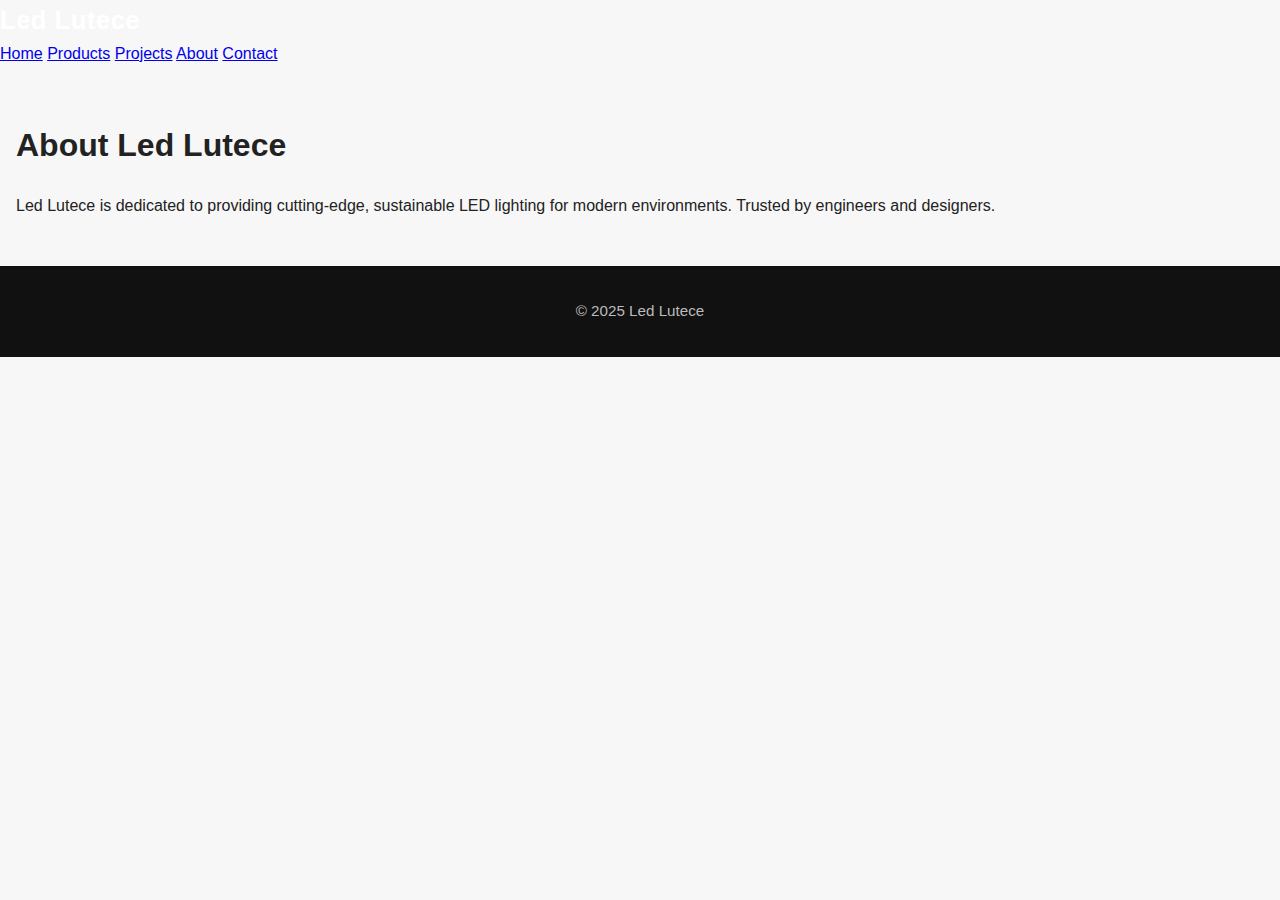
<file: about.html>
<!DOCTYPE html>
<html lang="en">
<head>
  <meta charset="UTF-8">
  <title>Led Lutece | About</title>
  <link rel="stylesheet" href="style.css">
</head>
<body>
  
<header>
  <div class="logo"><a href="index.html">Led Lutece</a></div>
  <nav>
    <a href="index.html">Home</a>
    <a href="products.html">Products</a>
    <a href="projects.html">Projects</a>
    <a href="about.html">About</a>
    <a href="contact.html">Contact</a>
  </nav>
</header>

  <main>
    <h1>About Led Lutece</h1>
    <p>Led Lutece is dedicated to providing cutting-edge, sustainable LED lighting for modern environments. Trusted by engineers and designers.</p>
  </main>
  
<footer>
  <p>&copy; 2025 Led Lutece</p>
</footer>

</body>
</html>
</file>
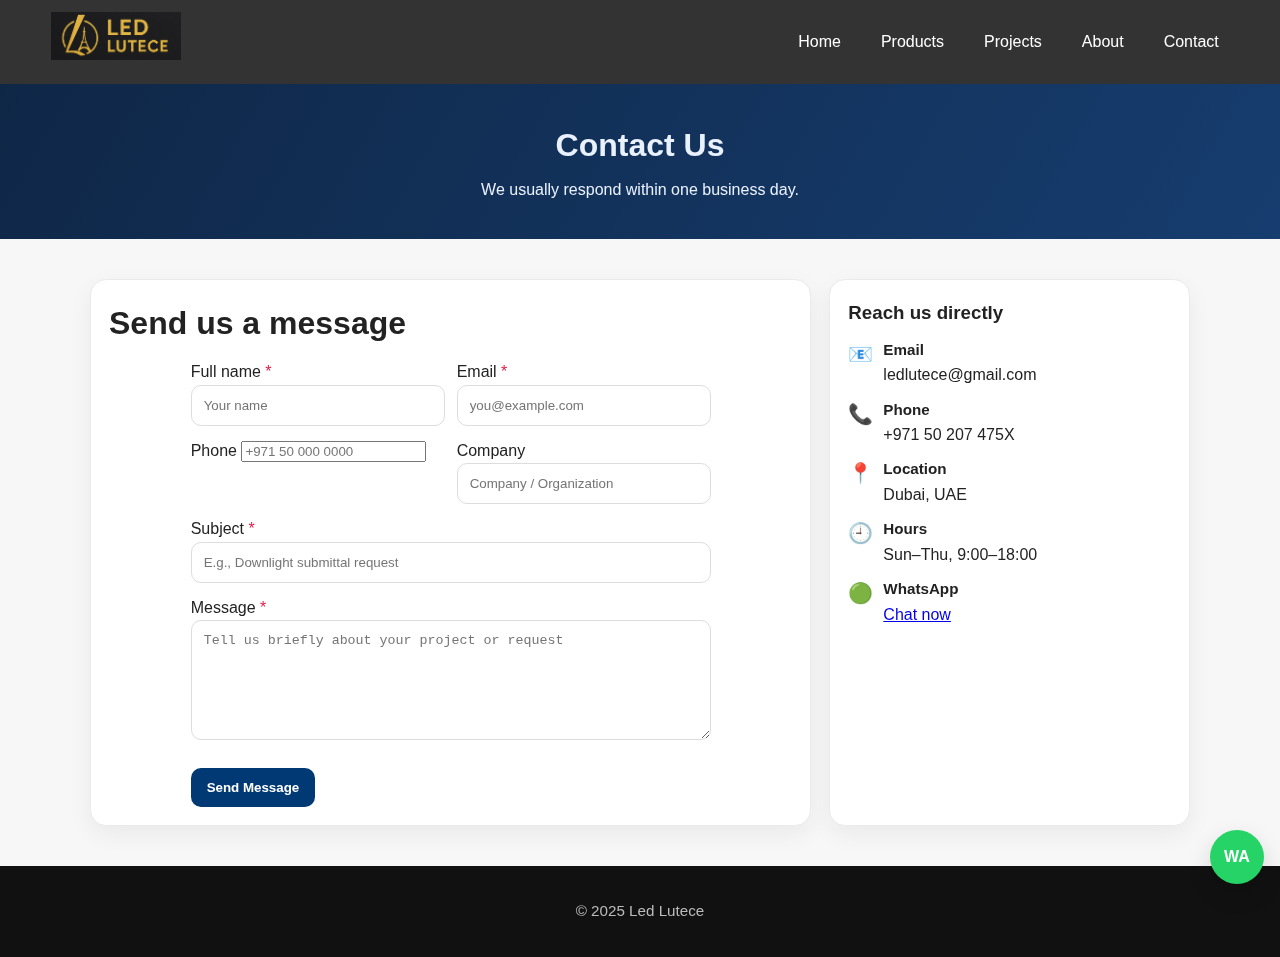
<file: contact.html>
<!DOCTYPE html>
<html lang="en">
<head>
  <meta charset="UTF-8">
  <meta name="viewport" content="width=device-width, initial-scale=1">
  <title>Led Lutece | Contact</title>
  <link rel="stylesheet" href="style.css">
  <style>
    /* --- Contact page enhancements (scoped) --- */
    .contact-hero{
      background: linear-gradient(120deg, #0f2747, #163d6f);
      color:#e9f1ff; padding: 36px 16px; text-align:center;
    }
    .contact-wrap{
      width:min(1100px,94vw); margin:18px auto; display:grid; gap:18px;
      grid-template-columns: 2fr 1fr;
    }
    @media (max-width: 900px){ .contact-wrap{ grid-template-columns:1fr; } }
    .contact-card, .info-card{
      background: var(--white); border:1px solid #eaeaea; border-radius:16px; padding:18px;
      box-shadow:0 8px 24px rgba(0,0,0,.06);
    }
    .info-item{ display:flex; gap:10px; align-items:flex-start; margin:10px 0; color:var(--text); }
    .info-item strong{ display:block; font-size:.95rem; }
    .info-item span{ font-size:1.25rem; }
    .req{ color:#e11d48; }
    /* Success modal */
    .modal{ position:fixed; inset:0; display:none; place-items:center; background:rgba(0,0,0,.55); z-index:1300; padding:16px; }
    .modal-box{ background:#fff; width:min(520px,94vw); border-radius:14px; padding:20px; text-align:center; }
    .modal.show{ display:grid; }
    .hidden{ display:none !important; }
  </style>
</head>
<body>
  
<header class="site-header">
  <div class="nav-wrap">

    <div class="logo">
      <a href="index.html">
       <img src="Logo.png" alt="Led Lutece Logo" style="height:48px;">
       </a>
    </div>

    <!-- Hamburger (mobile) -->
    <button class="nav-toggle" aria-label="Toggle menu" aria-expanded="false">
      <span></span><span></span><span></span>
    </button>

    <nav class="nav" role="navigation">
      <a href="index.html">Home</a>
      <a href="products.html">Products</a>
      <a href="projects.html">Projects</a>
      <a href="about.html">About</a>
      <a href="contact.html" aria-current="page">Contact</a>
    </nav>
  </div>
</header>

  <section class="contact-hero">
    <h1 style="margin:0 0 6px;">Contact Us</h1>
    <p style="margin:0;">We usually respond within one business day.</p>
  </section>

  <main style="padding: 22px 0;">
    <div class="contact-wrap">
      
      <!-- Contact form -->
      <section class="contact-card" aria-labelledby="contactHeading">
        <h2 id="contactHeading" class="section-title" style="margin-bottom:10px;">Send us a message</h2>
        <form id="contactForm" novalidate>
          <div style="display:grid; gap:12px; grid-template-columns:1fr 1fr;">
            <div>
              <label>Full name <span class="req">*</span></label>
              <input name="name" type="text" placeholder="Your name" required>
            </div>
            <div>
              <label>Email <span class="req">*</span></label>
              <input name="email" type="email" placeholder="you@example.com" required>
            </div>
            <div>
              <label>Phone</label>
              <input name="phone" type="tel" placeholder="+971 50 000 0000" inputmode="tel">
            </div>
            <div>
              <label>Company</label>
              <input name="company" type="text" placeholder="Company / Organization">
            </div>
            <div style="grid-column:1/-1;">
              <label>Subject <span class="req">*</span></label>
              <input name="subject" type="text" placeholder="E.g., Downlight submittal request" required>
            </div>
            <div style="grid-column:1/-1;">
              <label>Message <span class="req">*</span></label>
              <textarea name="message" placeholder="Tell us briefly about your project or request" required></textarea>
            </div>
          </div>

          <!-- Honeypot -->
          <input type="text" name="website" class="hidden" autocomplete="off">

          <div style="display:flex; align-items:center; justify-content:space-between; gap:12px; margin-top:8px;">
            <small id="formStatus" class="hidden" aria-live="polite"></small>
            <button type="submit" class="btn">Send Message</button>
          </div>
        </form>
      </section>

      <!-- Company info / alternate contact -->
      <aside class="info-card">
        <h3 style="margin:0 0 8px;">Reach us directly</h3>
        <div class="info-item"><span>📧</span><div><strong>Email</strong>ledlutece@gmail.com</div></div>
        <div class="info-item"><span>📞</span><div><strong>Phone</strong>+971 50 207 475X</div></div>
        <div class="info-item"><span>📍</span><div><strong>Location</strong>Dubai, UAE</div></div>
        <div class="info-item"><span>🕘</span><div><strong>Hours</strong>Sun–Thu, 9:00–18:00</div></div>
        <div class="info-item"><span>🟢</span><div><strong>WhatsApp</strong><a href="https://wa.me/97150207475X" target="_blank" rel="noopener">Chat now</a></div></div>
      </aside>
    </div>
  </main>
  
<footer>
  <p>&copy; 2025 Led Lutece</p>
</footer>

<!-- Success Modal -->
<div id="successModal" class="modal" role="dialog" aria-modal="true" aria-labelledby="successTitle">
  <div class="modal-box">
    <h3 id="successTitle" style="margin-top:0;">✅ Message sent</h3>
    <p>Thanks for contacting Led Lutece. We’ll get back to you shortly.</p>
    <button id="closeModal" class="btn">Close</button>
  </div>
</div>

<script>
  // Mobile nav toggle
  const header = document.querySelector('.site-header');
  const toggle = document.querySelector('.nav-toggle');
  toggle?.addEventListener('click', () => {
    const expanded = toggle.getAttribute('aria-expanded') === 'true';
    toggle.setAttribute('aria-expanded', String(!expanded));
    document.body.classList.toggle('nav-open');
  });
  document.querySelectorAll('.nav a').forEach(a=>{
    a.addEventListener('click', ()=> {
      document.body.classList.remove('nav-open');
      toggle?.setAttribute('aria-expanded','false');
    });
  });
  const FORMSPREE_ENDPOINT = 'https://formspree.io/f/REPLACE_WITH_YOUR_FORMSPREE_ID';
  const onScroll = () => {
    if(window.scrollY > 8){ header?.classList.add('scrolled'); }
    else { header?.classList.remove('scrolled'); }
  };
  window.addEventListener('scroll', onScroll);
  onScroll();

  // Form handler with AJAX to contact.php
  const form = document.getElementById('contactForm');
  const statusEl = document.getElementById('formStatus');
  const modal = document.getElementById('successModal');
  const closeModalBtn = document.getElementById('closeModal');
  closeModalBtn.addEventListener('click', ()=> modal.classList.remove('show'));
  modal.addEventListener('click', (e)=> { if(e.target === modal) modal.classList.remove('show'); });

  form.addEventListener('submit', async (e)=>{
    e.preventDefault();
    statusEl.classList.remove('hidden');
    statusEl.textContent = 'Sending…';

    if(!form.checkValidity()){
      statusEl.textContent = 'Please fill the required fields.';
      return;
    }
    if(form.website && form.website.value){ return; }

    try{
      const fd = new FormData(form);
      const res = await fetch('https://formspree.io/f/YOUR_FORM_ID', { method:'POST', body: fd,
      headers: { 'Accept': 'application/json' } });
      let data = null;
      try { data = await res.json(); } catch(e){ /* not JSON */ }
      if(res.ok && data && data.ok){
        statusEl.textContent = 'Sent successfully.';
        form.reset();
        modal.classList.add('show');
      } else {
        const msg = (data && data.error) ? data.error
                  : (!res.ok ? ('Server responded with ' + res.status + ' ' + res.statusText)
                  : 'Unexpected response. Check that PHP is enabled.');
        statusEl.textContent = msg;
        console.error('Contact form error:', {status: res.status, statusText: res.statusText, data});
      }
    }catch(err){
      statusEl.textContent = 'Network error. Please check your internet connection and that the Formspree endpoint is reachable.';
      console.error(err);
    }
  });
</script>

<div class="floating-cta">
  <a href="https://wa.me/97150207475X" target="_blank" aria-label="WhatsApp">WA</a>
</div>

</body>
</html>
</file>
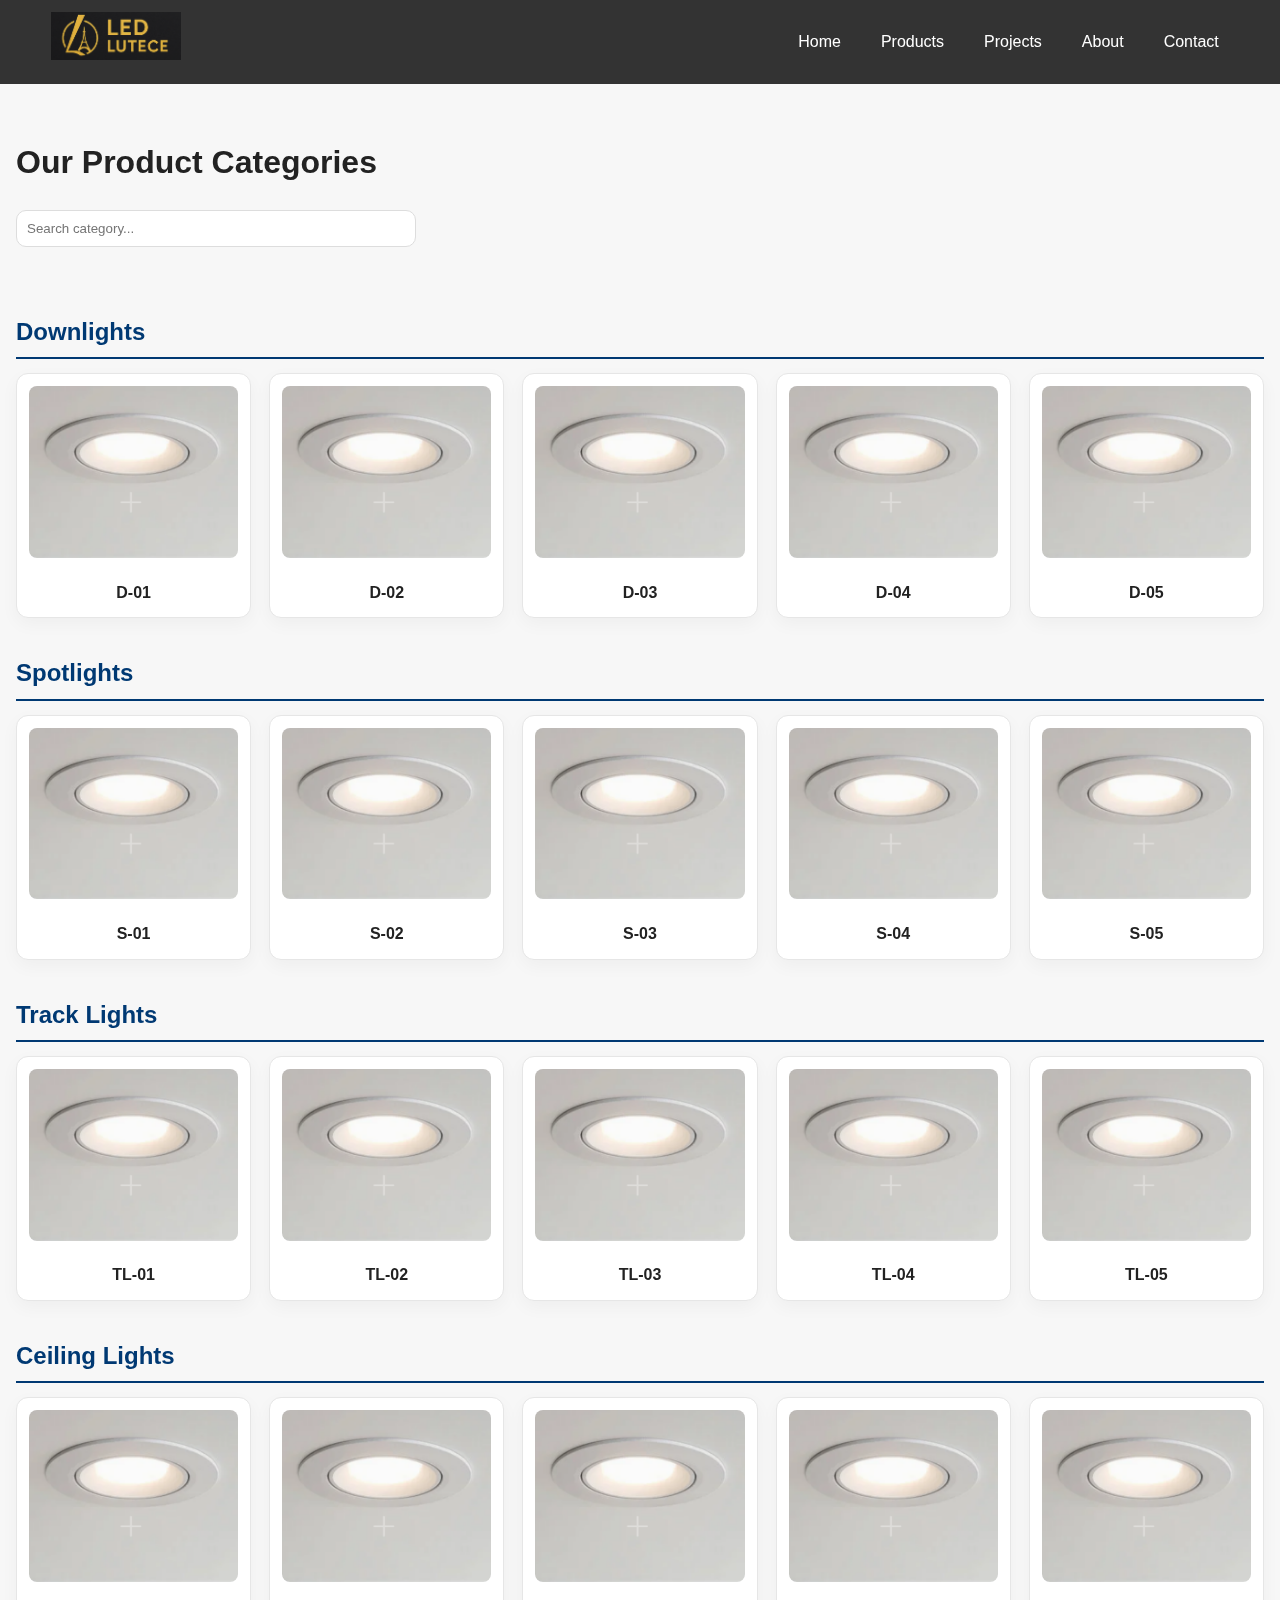
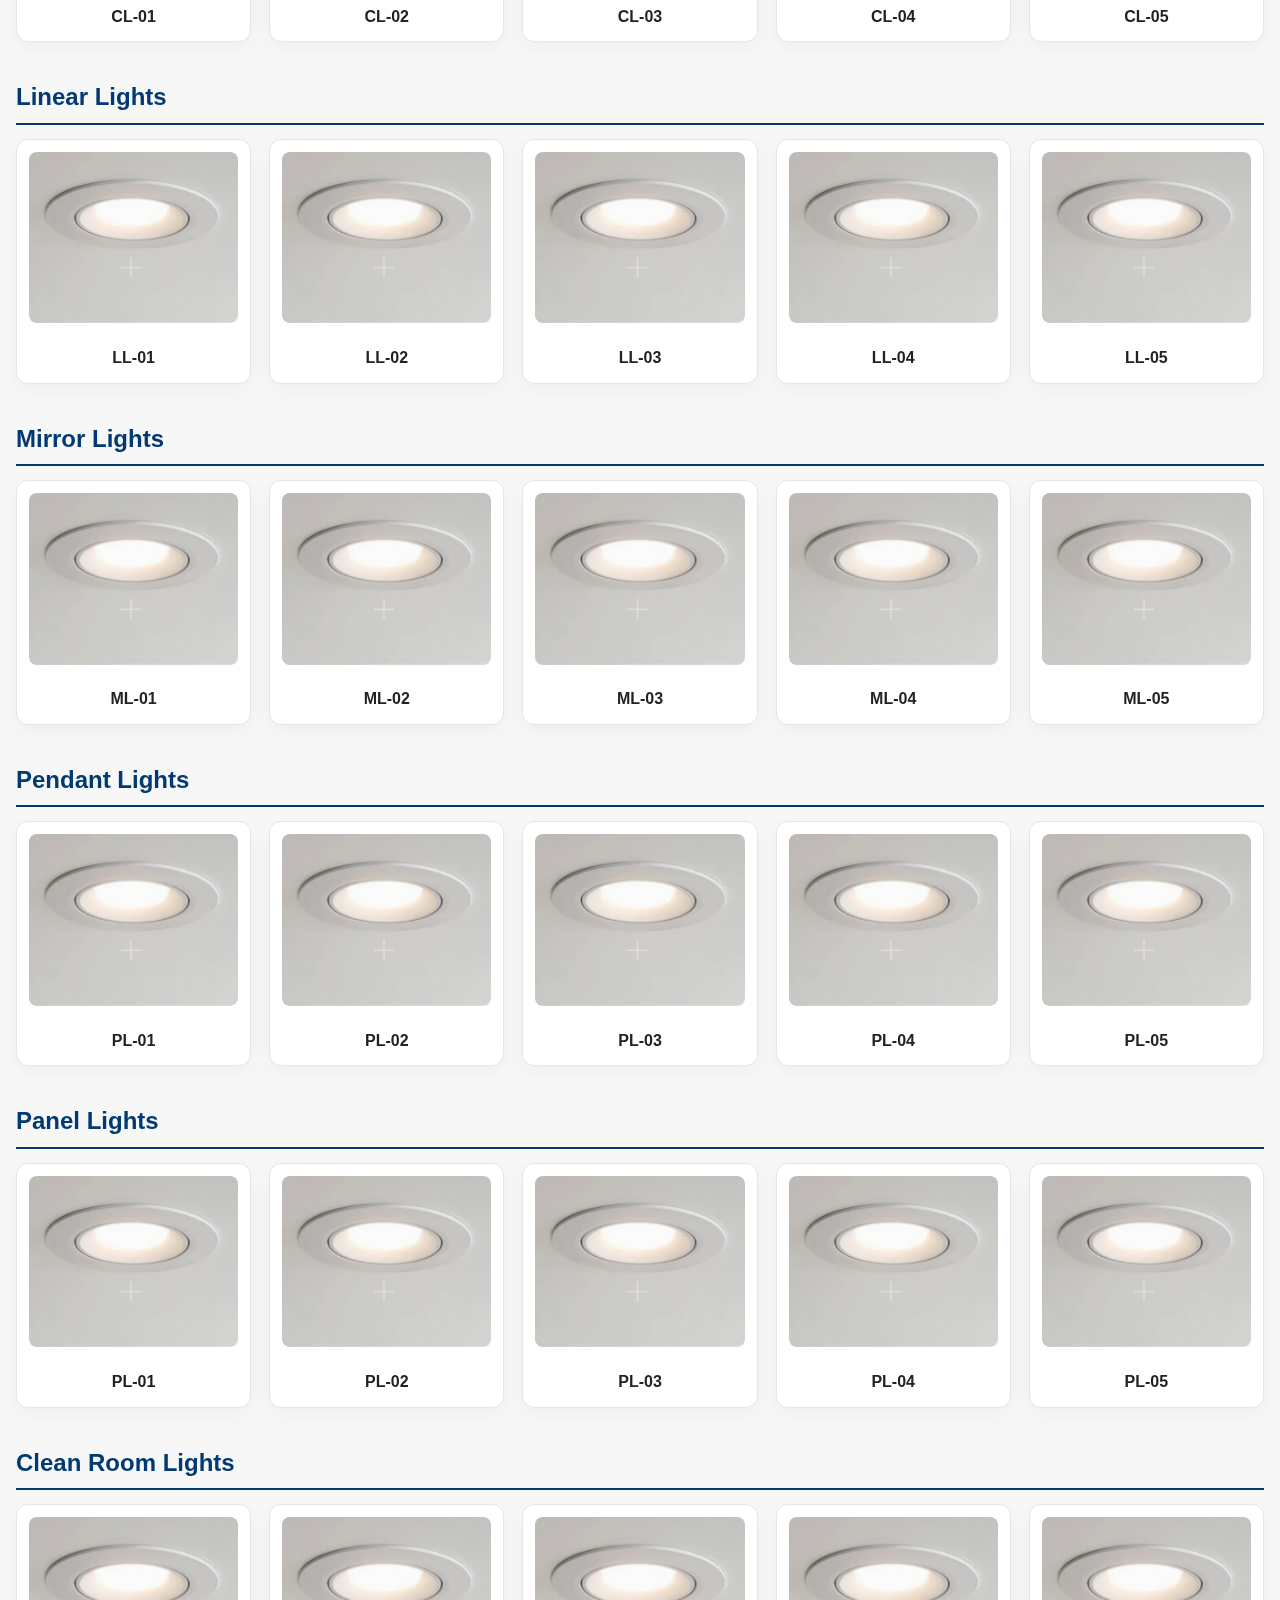
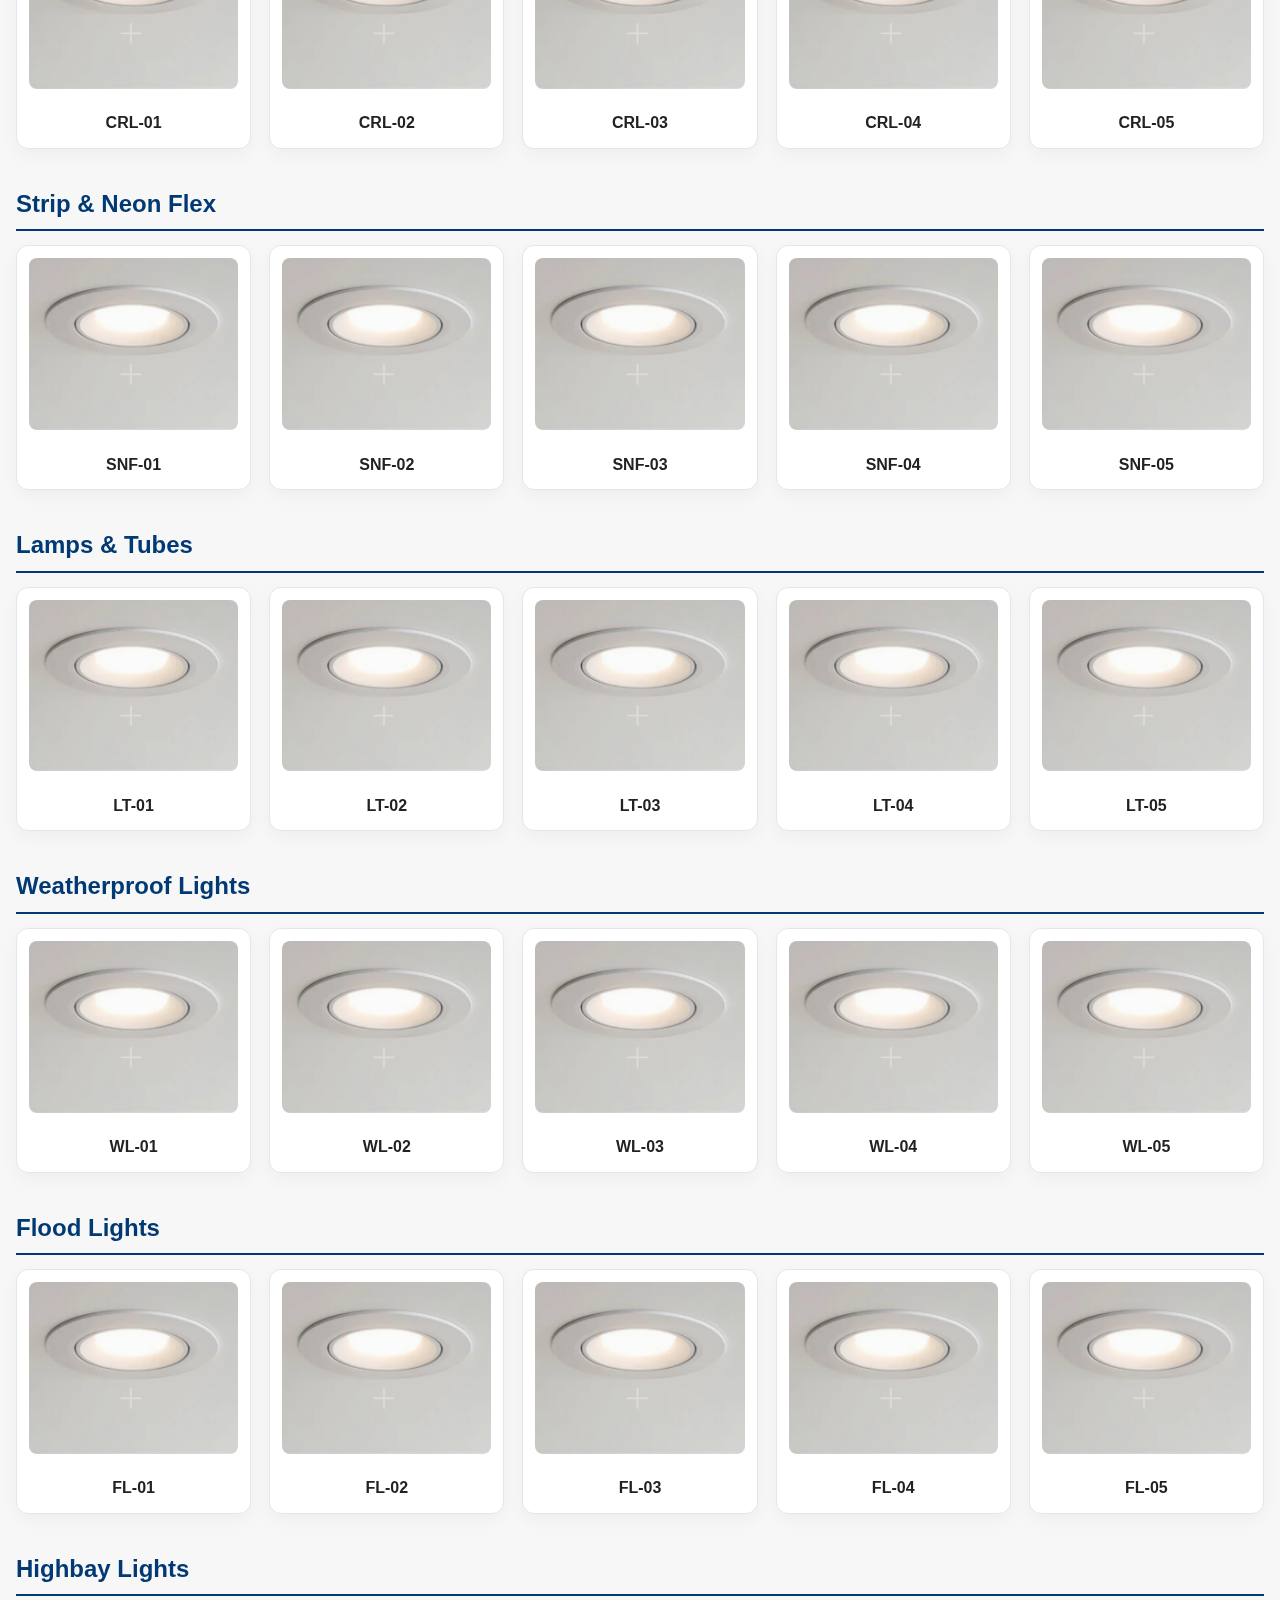
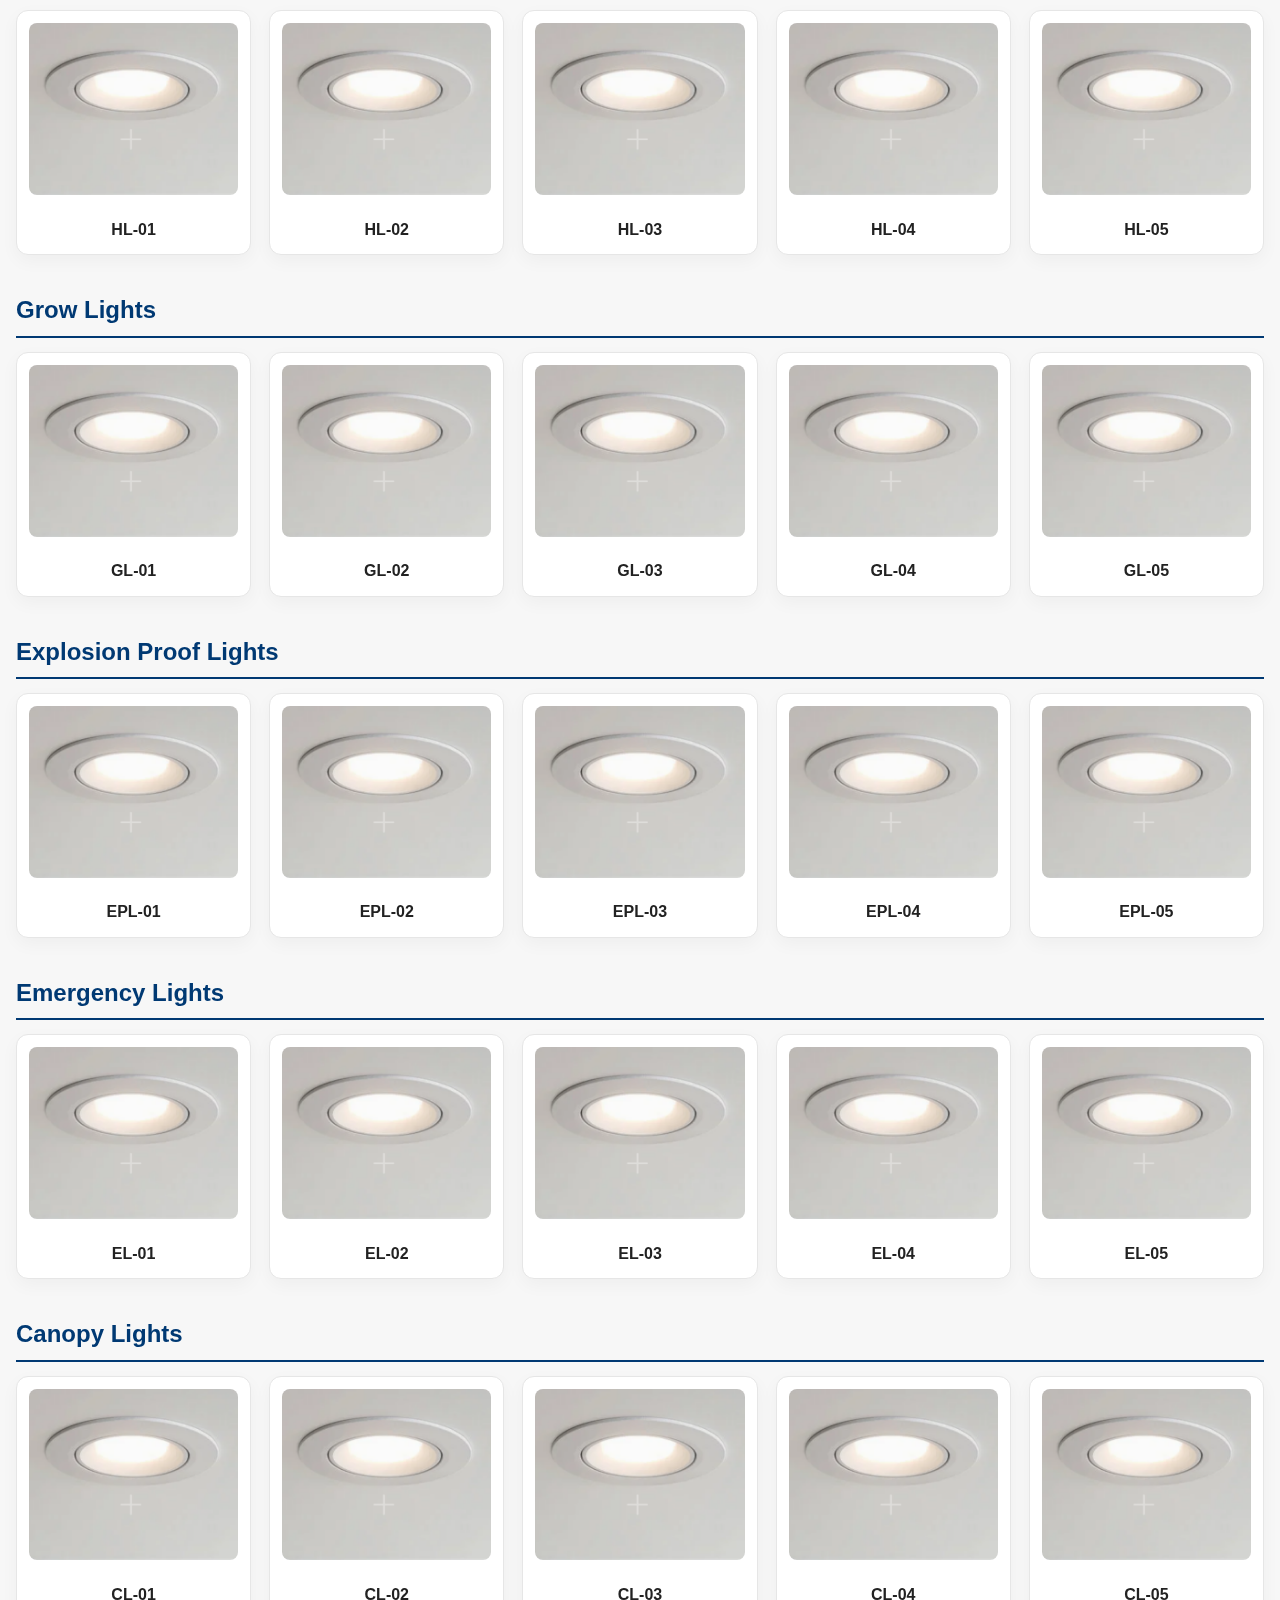
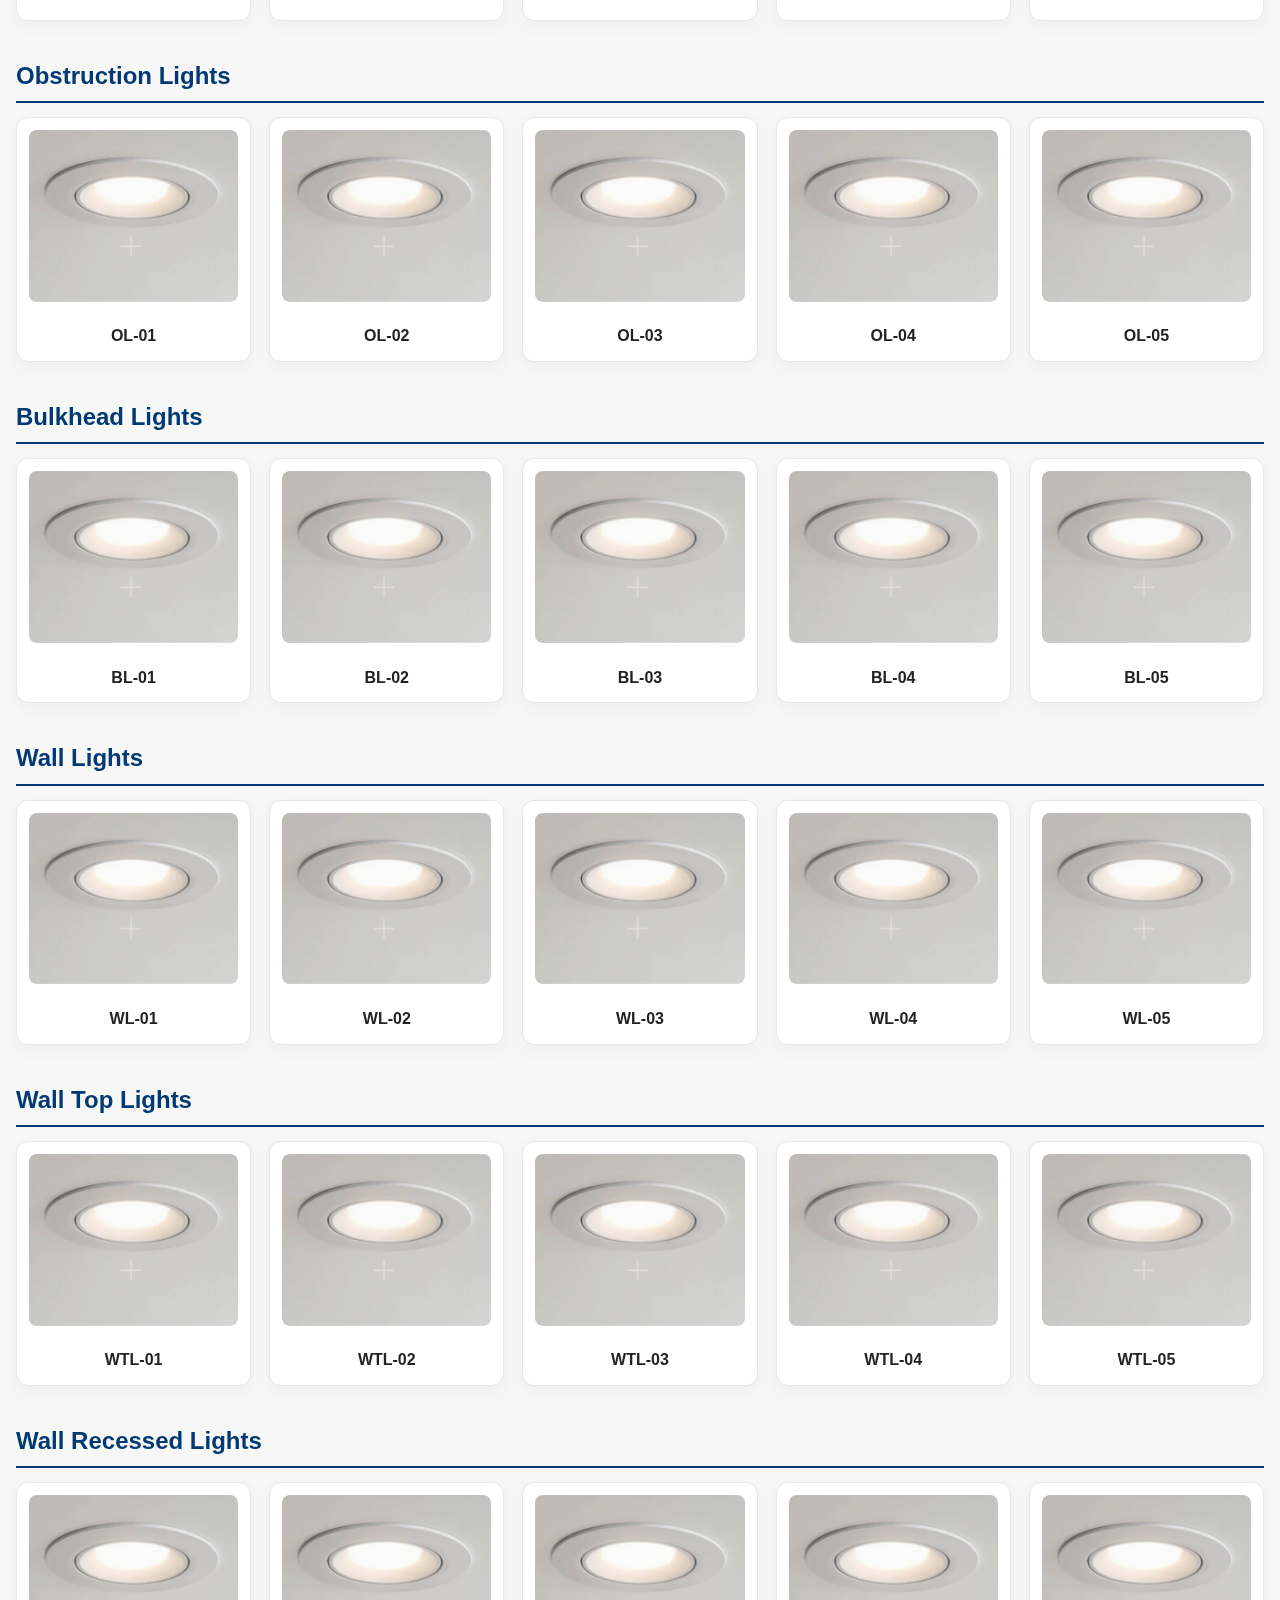
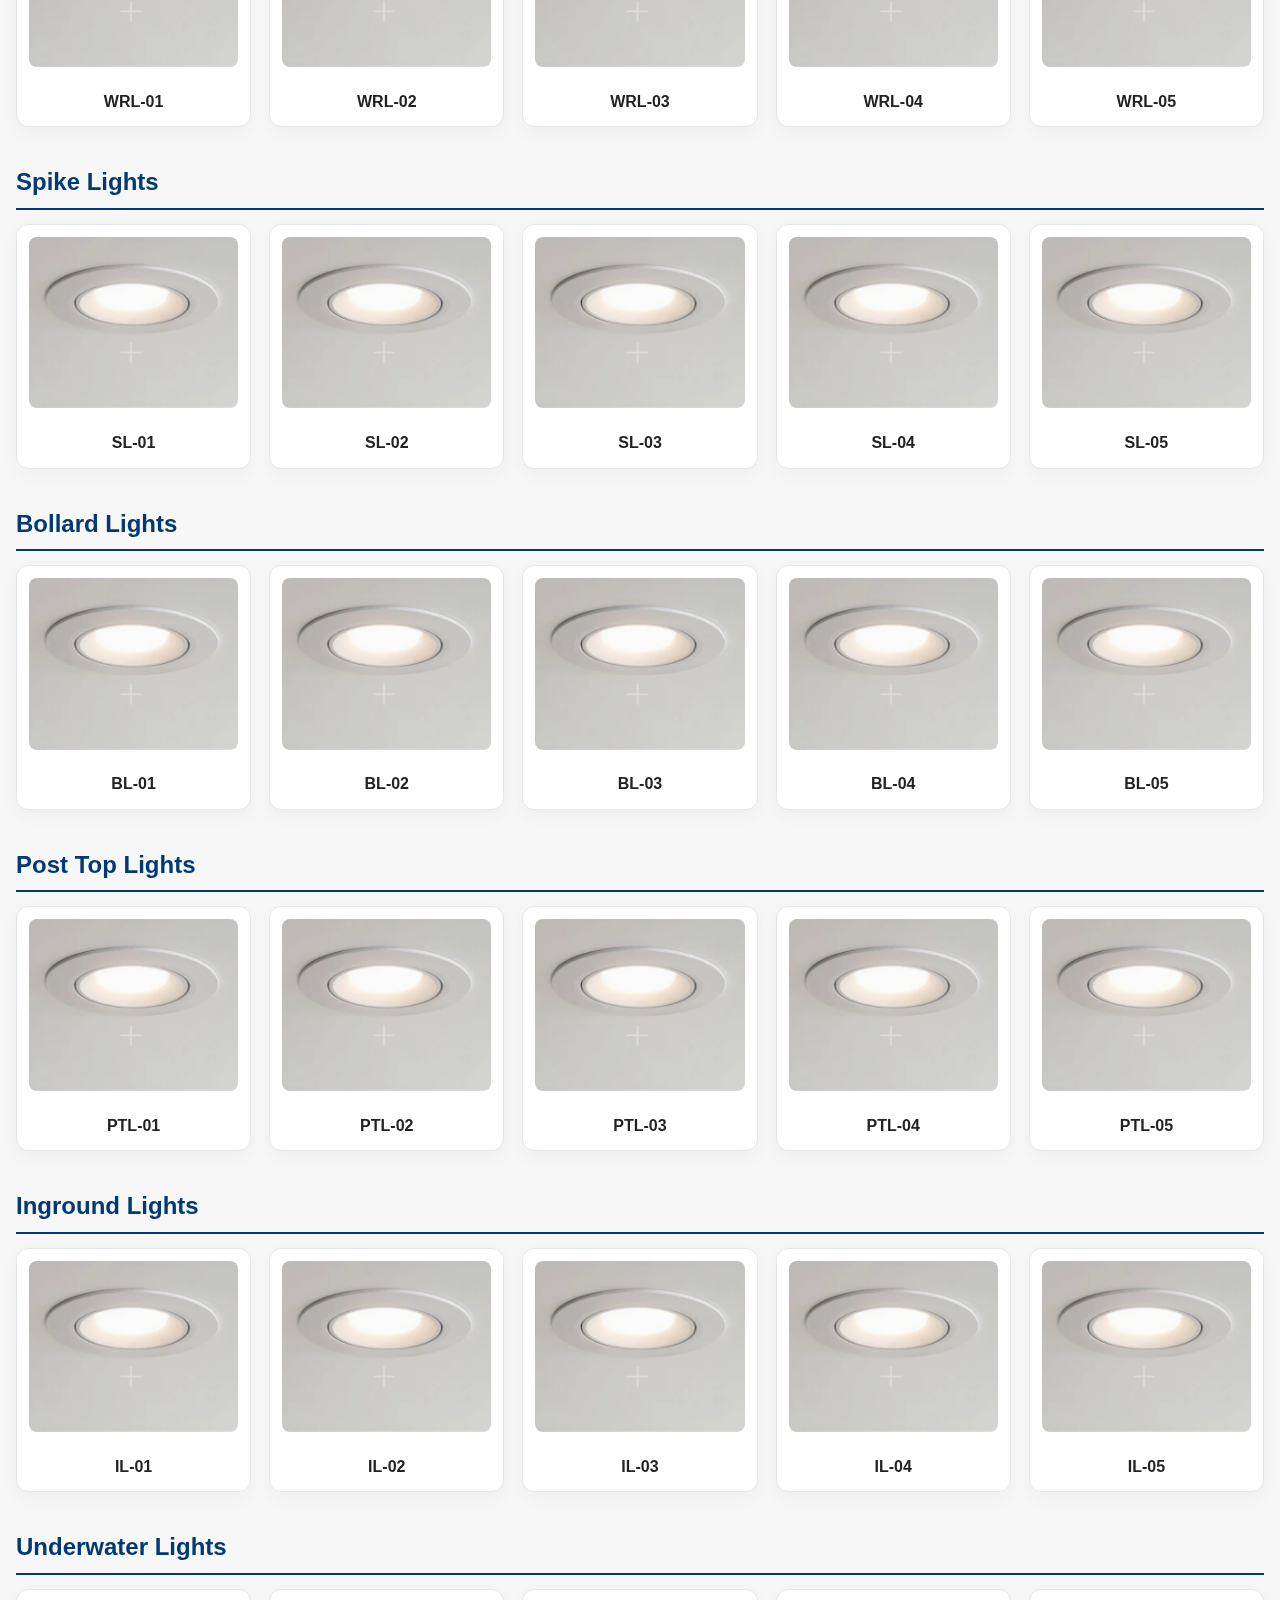
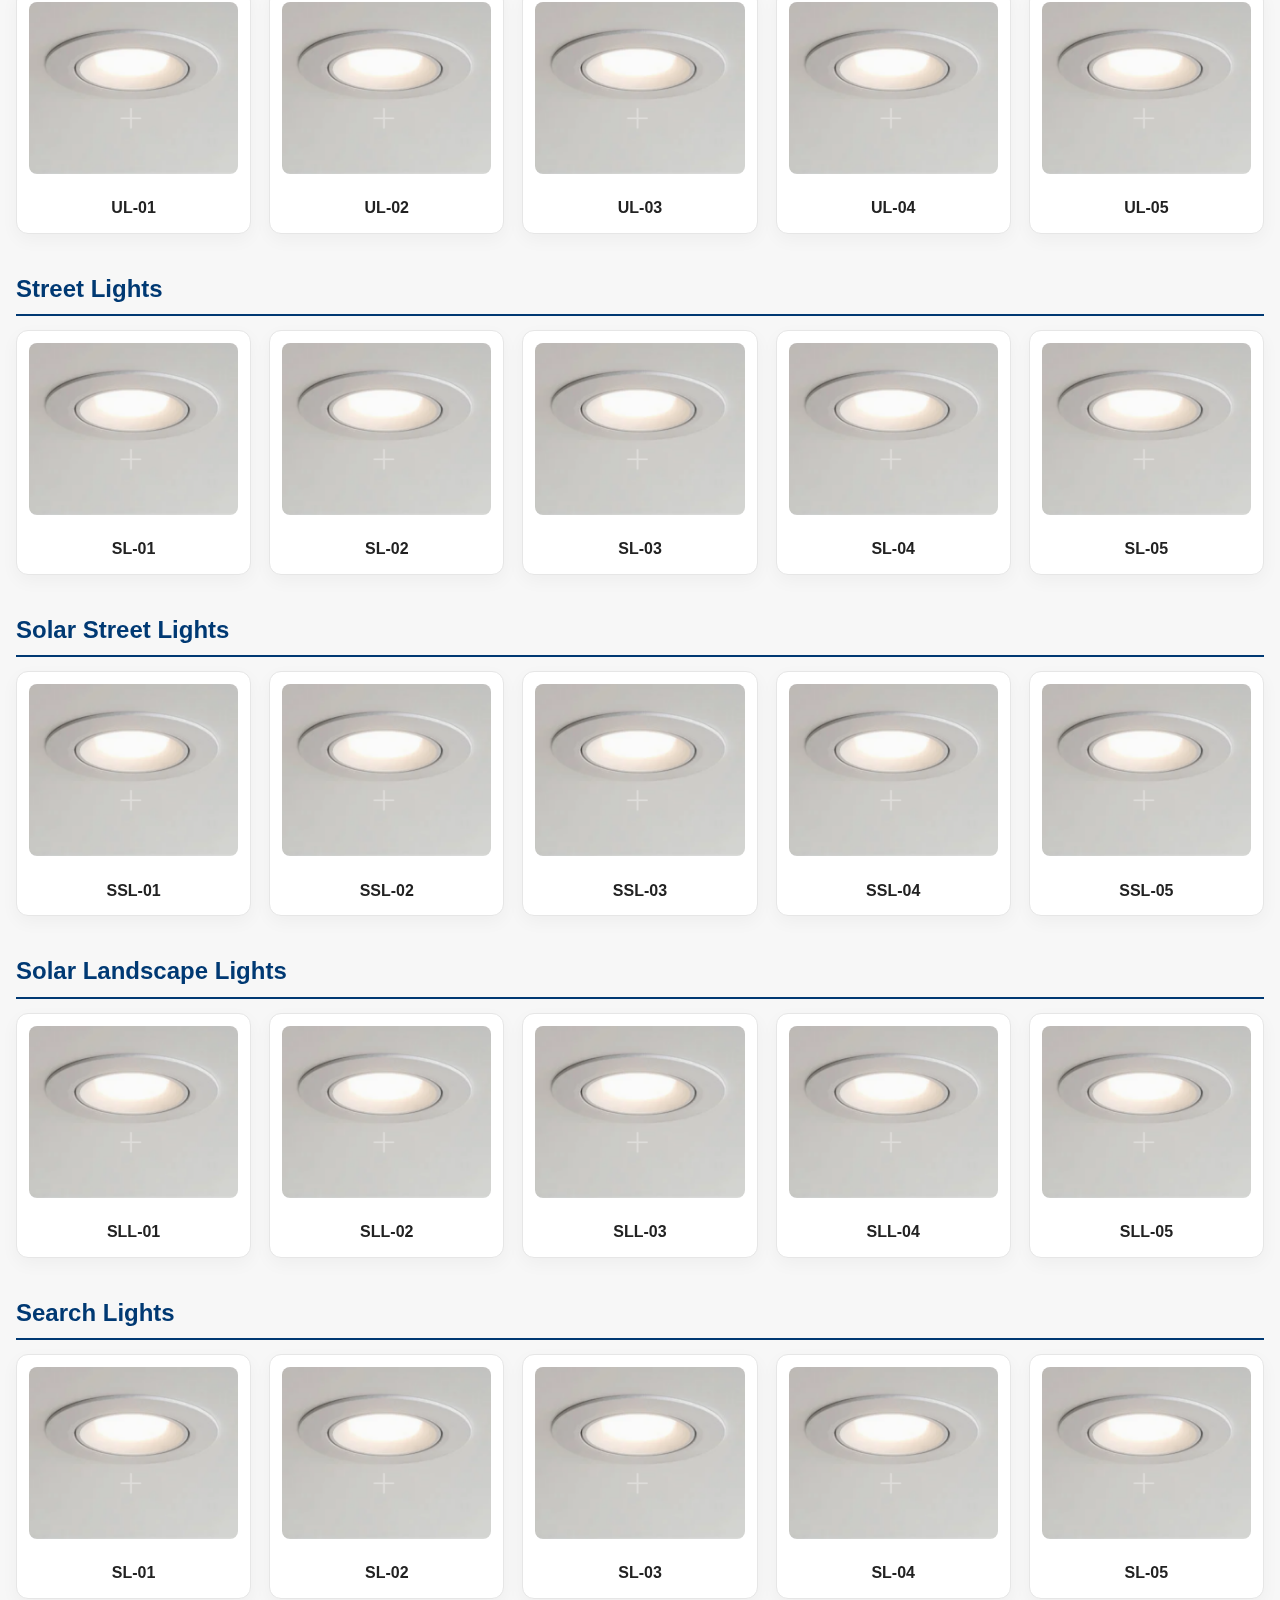
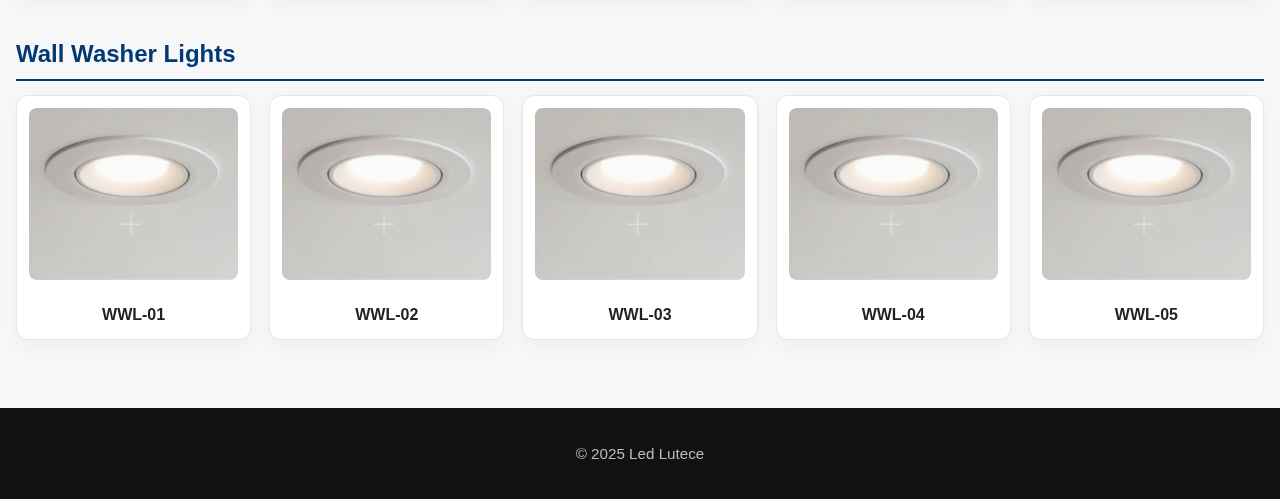
<file: products.html>
<!DOCTYPE html>
<html lang="en">
<head>
  <meta charset="UTF-8">
  <meta name="viewport" content="width=device-width, initial-scale=1">
  <title>Led Lutece | Products</title>
  <link rel="stylesheet" href="style.css">
</head>
<body>
  
<header class="site-header">
  <div class="nav-wrap">

    <div class="logo">
      <a href="index.html">
       <img src="Logo.png" alt="Led Lutece Logo" style="height:48px;">
       </a>
    </div>

    <!-- Hamburger (mobile) -->
    <button class="nav-toggle" aria-label="Toggle menu" aria-expanded="false">
      <span></span><span></span><span></span>
    </button>

    <nav class="nav" role="navigation">
      <a href="index.html">Home</a>
      <a href="products.html">Products</a>
      <a href="projects.html">Projects</a>
      <a href="about.html">About</a>
      <a href="contact.html">Contact</a>
    </nav>
  </div>
</header>


  <main>
    <h1>Our Product Categories</h1>
    <input type="text" id="searchBox" placeholder="Search category..." onkeyup="filterCategories()" style="margin-bottom: 30px; padding: 10px; width: 100%; max-width: 400px;">
    
    <section class="category">
      <h2>Downlights</h2>
      <div class="product-grid">
        <div class="product-card" onclick="showPopup('D-01')">
          <img src="LL01.png" alt="D-01">
          <p>D-01</p>
        </div>
        <div class="product-card" onclick="showPopup('D-02')">
          <img src="LL01.png" alt="D-02">
          <p>D-02</p>
        </div>
        <div class="product-card" onclick="showPopup('D-03')">
          <img src="LL01.png" alt="D-03">
          <p>D-03</p>
        </div>
        <div class="product-card" onclick="showPopup('D-04')">
          <img src="LL01.png" alt="D-04">
          <p>D-04</p>
        </div>
        <div class="product-card" onclick="showPopup('D-05')">
          <img src="LL01.png" alt="D-05">
          <p>D-05</p>
        </div>
      </div>
    </section>
    <section class="category">
      <h2>Spotlights</h2>
      <div class="product-grid">
        <div class="product-card" onclick="showPopup('S-01')">
          <img src="LL01.png" alt="S-01">
          <p>S-01</p>
        </div>
        <div class="product-card" onclick="showPopup('S-02')">
          <img src="LL01.png" alt="S-02">
          <p>S-02</p>
        </div>
        <div class="product-card" onclick="showPopup('S-03')">
          <img src="LL01.png" alt="S-03">
          <p>S-03</p>
        </div>
        <div class="product-card" onclick="showPopup('S-04')">
          <img src="LL01.png" alt="S-04">
          <p>S-04</p>
        </div>
        <div class="product-card" onclick="showPopup('S-05')">
          <img src="LL01.png" alt="S-05">
          <p>S-05</p>
        </div>
      </div>
    </section>
    <section class="category">
      <h2>Track Lights</h2>
      <div class="product-grid">
        <div class="product-card" onclick="showPopup('TL-01')">
          <img src="LL01.png" alt="TL-01">
          <p>TL-01</p>
        </div>
        <div class="product-card" onclick="showPopup('TL-02')">
          <img src="LL01.png" alt="TL-02">
          <p>TL-02</p>
        </div>
        <div class="product-card" onclick="showPopup('TL-03')">
          <img src="LL01.png" alt="TL-03">
          <p>TL-03</p>
        </div>
        <div class="product-card" onclick="showPopup('TL-04')">
          <img src="LL01.png" alt="TL-04">
          <p>TL-04</p>
        </div>
        <div class="product-card" onclick="showPopup('TL-05')">
          <img src="LL01.png" alt="TL-05">
          <p>TL-05</p>
        </div>
      </div>
    </section>
    <section class="category">
      <h2>Ceiling Lights</h2>
      <div class="product-grid">
        <div class="product-card" onclick="showPopup('CL-01')">
          <img src="LL01.png" alt="CL-01">
          <p>CL-01</p>
        </div>
        <div class="product-card" onclick="showPopup('CL-02')">
          <img src="LL01.png" alt="CL-02">
          <p>CL-02</p>
        </div>
        <div class="product-card" onclick="showPopup('CL-03')">
          <img src="LL01.png" alt="CL-03">
          <p>CL-03</p>
        </div>
        <div class="product-card" onclick="showPopup('CL-04')">
          <img src="LL01.png" alt="CL-04">
          <p>CL-04</p>
        </div>
        <div class="product-card" onclick="showPopup('CL-05')">
          <img src="LL01.png" alt="CL-05">
          <p>CL-05</p>
        </div>
      </div>
    </section>
    <section class="category">
      <h2>Linear Lights</h2>
      <div class="product-grid">
        <div class="product-card" onclick="showPopup('LL-01')">
          <img src="LL01.png" alt="LL-01">
          <p>LL-01</p>
        </div>
        <div class="product-card" onclick="showPopup('LL-02')">
          <img src="LL01.png" alt="LL-02">
          <p>LL-02</p>
        </div>
        <div class="product-card" onclick="showPopup('LL-03')">
          <img src="LL01.png" alt="LL-03">
          <p>LL-03</p>
        </div>
        <div class="product-card" onclick="showPopup('LL-04')">
          <img src="LL01.png" alt="LL-04">
          <p>LL-04</p>
        </div>
        <div class="product-card" onclick="showPopup('LL-05')">
          <img src="LL01.png" alt="LL-05">
          <p>LL-05</p>
        </div>
      </div>
    </section>
    <section class="category">
      <h2>Mirror Lights</h2>
      <div class="product-grid">
        <div class="product-card" onclick="showPopup('ML-01')">
          <img src="LL01.png" alt="ML-01">
          <p>ML-01</p>
        </div>
        <div class="product-card" onclick="showPopup('ML-02')">
          <img src="LL01.png" alt="ML-02">
          <p>ML-02</p>
        </div>
        <div class="product-card" onclick="showPopup('ML-03')">
          <img src="LL01.png" alt="ML-03">
          <p>ML-03</p>
        </div>
        <div class="product-card" onclick="showPopup('ML-04')">
          <img src="LL01.png" alt="ML-04">
          <p>ML-04</p>
        </div>
        <div class="product-card" onclick="showPopup('ML-05')">
          <img src="LL01.png" alt="ML-05">
          <p>ML-05</p>
        </div>
      </div>
    </section>
    <section class="category">
      <h2>Pendant Lights</h2>
      <div class="product-grid">
        <div class="product-card" onclick="showPopup('PL-01')">
          <img src="LL01.png" alt="PL-01">
          <p>PL-01</p>
        </div>
        <div class="product-card" onclick="showPopup('PL-02')">
          <img src="LL01.png" alt="PL-02">
          <p>PL-02</p>
        </div>
        <div class="product-card" onclick="showPopup('PL-03')">
          <img src="LL01.png" alt="PL-03">
          <p>PL-03</p>
        </div>
        <div class="product-card" onclick="showPopup('PL-04')">
          <img src="LL01.png" alt="PL-04">
          <p>PL-04</p>
        </div>
        <div class="product-card" onclick="showPopup('PL-05')">
          <img src="LL01.png" alt="PL-05">
          <p>PL-05</p>
        </div>
      </div>
    </section>
    <section class="category">
      <h2>Panel Lights</h2>
      <div class="product-grid">
        <div class="product-card" onclick="showPopup('PL-01')">
          <img src="LL01.png" alt="PL-01">
          <p>PL-01</p>
        </div>
        <div class="product-card" onclick="showPopup('PL-02')">
          <img src="LL01.png" alt="PL-02">
          <p>PL-02</p>
        </div>
        <div class="product-card" onclick="showPopup('PL-03')">
          <img src="LL01.png" alt="PL-03">
          <p>PL-03</p>
        </div>
        <div class="product-card" onclick="showPopup('PL-04')">
          <img src="LL01.png" alt="PL-04">
          <p>PL-04</p>
        </div>
        <div class="product-card" onclick="showPopup('PL-05')">
          <img src="LL01.png" alt="PL-05">
          <p>PL-05</p>
        </div>
      </div>
    </section>
    <section class="category">
      <h2>Clean Room Lights</h2>
      <div class="product-grid">
        <div class="product-card" onclick="showPopup('CRL-01')">
          <img src="LL01.png" alt="CRL-01">
          <p>CRL-01</p>
        </div>
        <div class="product-card" onclick="showPopup('CRL-02')">
          <img src="LL01.png" alt="CRL-02">
          <p>CRL-02</p>
        </div>
        <div class="product-card" onclick="showPopup('CRL-03')">
          <img src="LL01.png" alt="CRL-03">
          <p>CRL-03</p>
        </div>
        <div class="product-card" onclick="showPopup('CRL-04')">
          <img src="LL01.png" alt="CRL-04">
          <p>CRL-04</p>
        </div>
        <div class="product-card" onclick="showPopup('CRL-05')">
          <img src="LL01.png" alt="CRL-05">
          <p>CRL-05</p>
        </div>
      </div>
    </section>
    <section class="category">
      <h2>Strip & Neon Flex</h2>
      <div class="product-grid">
        <div class="product-card" onclick="showPopup('SNF-01')">
          <img src="LL01.png" alt="SNF-01">
          <p>SNF-01</p>
        </div>
        <div class="product-card" onclick="showPopup('SNF-02')">
          <img src="LL01.png" alt="SNF-02">
          <p>SNF-02</p>
        </div>
        <div class="product-card" onclick="showPopup('SNF-03')">
          <img src="LL01.png" alt="SNF-03">
          <p>SNF-03</p>
        </div>
        <div class="product-card" onclick="showPopup('SNF-04')">
          <img src="LL01.png" alt="SNF-04">
          <p>SNF-04</p>
        </div>
        <div class="product-card" onclick="showPopup('SNF-05')">
          <img src="LL01.png" alt="SNF-05">
          <p>SNF-05</p>
        </div>
      </div>
    </section>
    <section class="category">
      <h2>Lamps & Tubes</h2>
      <div class="product-grid">
        <div class="product-card" onclick="showPopup('LT-01')">
          <img src="LL01.png" alt="LT-01">
          <p>LT-01</p>
        </div>
        <div class="product-card" onclick="showPopup('LT-02')">
          <img src="LL01.png" alt="LT-02">
          <p>LT-02</p>
        </div>
        <div class="product-card" onclick="showPopup('LT-03')">
          <img src="LL01.png" alt="LT-03">
          <p>LT-03</p>
        </div>
        <div class="product-card" onclick="showPopup('LT-04')">
          <img src="LL01.png" alt="LT-04">
          <p>LT-04</p>
        </div>
        <div class="product-card" onclick="showPopup('LT-05')">
          <img src="LL01.png" alt="LT-05">
          <p>LT-05</p>
        </div>
      </div>
    </section>
    <section class="category">
      <h2>Weatherproof Lights</h2>
      <div class="product-grid">
        <div class="product-card" onclick="showPopup('WL-01')">
          <img src="LL01.png" alt="WL-01">
          <p>WL-01</p>
        </div>
        <div class="product-card" onclick="showPopup('WL-02')">
          <img src="LL01.png" alt="WL-02">
          <p>WL-02</p>
        </div>
        <div class="product-card" onclick="showPopup('WL-03')">
          <img src="LL01.png" alt="WL-03">
          <p>WL-03</p>
        </div>
        <div class="product-card" onclick="showPopup('WL-04')">
          <img src="LL01.png" alt="WL-04">
          <p>WL-04</p>
        </div>
        <div class="product-card" onclick="showPopup('WL-05')">
          <img src="LL01.png" alt="WL-05">
          <p>WL-05</p>
        </div>
      </div>
    </section>
    <section class="category">
      <h2>Flood Lights</h2>
      <div class="product-grid">
        <div class="product-card" onclick="showPopup('FL-01')">
          <img src="LL01.png" alt="FL-01">
          <p>FL-01</p>
        </div>
        <div class="product-card" onclick="showPopup('FL-02')">
          <img src="LL01.png" alt="FL-02">
          <p>FL-02</p>
        </div>
        <div class="product-card" onclick="showPopup('FL-03')">
          <img src="LL01.png" alt="FL-03">
          <p>FL-03</p>
        </div>
        <div class="product-card" onclick="showPopup('FL-04')">
          <img src="LL01.png" alt="FL-04">
          <p>FL-04</p>
        </div>
        <div class="product-card" onclick="showPopup('FL-05')">
          <img src="LL01.png" alt="FL-05">
          <p>FL-05</p>
        </div>
      </div>
    </section>
    <section class="category">
      <h2>Highbay Lights</h2>
      <div class="product-grid">
        <div class="product-card" onclick="showPopup('HL-01')">
          <img src="LL01.png" alt="HL-01">
          <p>HL-01</p>
        </div>
        <div class="product-card" onclick="showPopup('HL-02')">
          <img src="LL01.png" alt="HL-02">
          <p>HL-02</p>
        </div>
        <div class="product-card" onclick="showPopup('HL-03')">
          <img src="LL01.png" alt="HL-03">
          <p>HL-03</p>
        </div>
        <div class="product-card" onclick="showPopup('HL-04')">
          <img src="LL01.png" alt="HL-04">
          <p>HL-04</p>
        </div>
        <div class="product-card" onclick="showPopup('HL-05')">
          <img src="LL01.png" alt="HL-05">
          <p>HL-05</p>
        </div>
      </div>
    </section>
    <section class="category">
      <h2>Grow Lights</h2>
      <div class="product-grid">
        <div class="product-card" onclick="showPopup('GL-01')">
          <img src="LL01.png" alt="GL-01">
          <p>GL-01</p>
        </div>
        <div class="product-card" onclick="showPopup('GL-02')">
          <img src="LL01.png" alt="GL-02">
          <p>GL-02</p>
        </div>
        <div class="product-card" onclick="showPopup('GL-03')">
          <img src="LL01.png" alt="GL-03">
          <p>GL-03</p>
        </div>
        <div class="product-card" onclick="showPopup('GL-04')">
          <img src="LL01.png" alt="GL-04">
          <p>GL-04</p>
        </div>
        <div class="product-card" onclick="showPopup('GL-05')">
          <img src="LL01.png" alt="GL-05">
          <p>GL-05</p>
        </div>
      </div>
    </section>
    <section class="category">
      <h2>Explosion Proof Lights</h2>
      <div class="product-grid">
        <div class="product-card" onclick="showPopup('EPL-01')">
          <img src="LL01.png" alt="EPL-01">
          <p>EPL-01</p>
        </div>
        <div class="product-card" onclick="showPopup('EPL-02')">
          <img src="LL01.png" alt="EPL-02">
          <p>EPL-02</p>
        </div>
        <div class="product-card" onclick="showPopup('EPL-03')">
          <img src="LL01.png" alt="EPL-03">
          <p>EPL-03</p>
        </div>
        <div class="product-card" onclick="showPopup('EPL-04')">
          <img src="LL01.png" alt="EPL-04">
          <p>EPL-04</p>
        </div>
        <div class="product-card" onclick="showPopup('EPL-05')">
          <img src="LL01.png" alt="EPL-05">
          <p>EPL-05</p>
        </div>
      </div>
    </section>
    <section class="category">
      <h2>Emergency Lights</h2>
      <div class="product-grid">
        <div class="product-card" onclick="showPopup('EL-01')">
          <img src="LL01.png" alt="EL-01">
          <p>EL-01</p>
        </div>
        <div class="product-card" onclick="showPopup('EL-02')">
          <img src="LL01.png" alt="EL-02">
          <p>EL-02</p>
        </div>
        <div class="product-card" onclick="showPopup('EL-03')">
          <img src="LL01.png" alt="EL-03">
          <p>EL-03</p>
        </div>
        <div class="product-card" onclick="showPopup('EL-04')">
          <img src="LL01.png" alt="EL-04">
          <p>EL-04</p>
        </div>
        <div class="product-card" onclick="showPopup('EL-05')">
          <img src="LL01.png" alt="EL-05">
          <p>EL-05</p>
        </div>
      </div>
    </section>
    <section class="category">
      <h2>Canopy Lights</h2>
      <div class="product-grid">
        <div class="product-card" onclick="showPopup('CL-01')">
          <img src="LL01.png" alt="CL-01">
          <p>CL-01</p>
        </div>
        <div class="product-card" onclick="showPopup('CL-02')">
          <img src="LL01.png" alt="CL-02">
          <p>CL-02</p>
        </div>
        <div class="product-card" onclick="showPopup('CL-03')">
          <img src="LL01.png" alt="CL-03">
          <p>CL-03</p>
        </div>
        <div class="product-card" onclick="showPopup('CL-04')">
          <img src="LL01.png" alt="CL-04">
          <p>CL-04</p>
        </div>
        <div class="product-card" onclick="showPopup('CL-05')">
          <img src="LL01.png" alt="CL-05">
          <p>CL-05</p>
        </div>
      </div>
    </section>
    <section class="category">
      <h2>Obstruction Lights</h2>
      <div class="product-grid">
        <div class="product-card" onclick="showPopup('OL-01')">
          <img src="LL01.png" alt="OL-01">
          <p>OL-01</p>
        </div>
        <div class="product-card" onclick="showPopup('OL-02')">
          <img src="LL01.png" alt="OL-02">
          <p>OL-02</p>
        </div>
        <div class="product-card" onclick="showPopup('OL-03')">
          <img src="LL01.png" alt="OL-03">
          <p>OL-03</p>
        </div>
        <div class="product-card" onclick="showPopup('OL-04')">
          <img src="LL01.png" alt="OL-04">
          <p>OL-04</p>
        </div>
        <div class="product-card" onclick="showPopup('OL-05')">
          <img src="LL01.png" alt="OL-05">
          <p>OL-05</p>
        </div>
      </div>
    </section>
    <section class="category">
      <h2>Bulkhead Lights</h2>
      <div class="product-grid">
        <div class="product-card" onclick="showPopup('BL-01')">
          <img src="LL01.png" alt="BL-01">
          <p>BL-01</p>
        </div>
        <div class="product-card" onclick="showPopup('BL-02')">
          <img src="LL01.png" alt="BL-02">
          <p>BL-02</p>
        </div>
        <div class="product-card" onclick="showPopup('BL-03')">
          <img src="LL01.png" alt="BL-03">
          <p>BL-03</p>
        </div>
        <div class="product-card" onclick="showPopup('BL-04')">
          <img src="LL01.png" alt="BL-04">
          <p>BL-04</p>
        </div>
        <div class="product-card" onclick="showPopup('BL-05')">
          <img src="LL01.png" alt="BL-05">
          <p>BL-05</p>
        </div>
      </div>
    </section>
    <section class="category">
      <h2>Wall Lights</h2>
      <div class="product-grid">
        <div class="product-card" onclick="showPopup('WL-01')">
          <img src="LL01.png" alt="WL-01">
          <p>WL-01</p>
        </div>
        <div class="product-card" onclick="showPopup('WL-02')">
          <img src="LL01.png" alt="WL-02">
          <p>WL-02</p>
        </div>
        <div class="product-card" onclick="showPopup('WL-03')">
          <img src="LL01.png" alt="WL-03">
          <p>WL-03</p>
        </div>
        <div class="product-card" onclick="showPopup('WL-04')">
          <img src="LL01.png" alt="WL-04">
          <p>WL-04</p>
        </div>
        <div class="product-card" onclick="showPopup('WL-05')">
          <img src="LL01.png" alt="WL-05">
          <p>WL-05</p>
        </div>
      </div>
    </section>
    <section class="category">
      <h2>Wall Top Lights</h2>
      <div class="product-grid">
        <div class="product-card" onclick="showPopup('WTL-01')">
          <img src="LL01.png" alt="WTL-01">
          <p>WTL-01</p>
        </div>
        <div class="product-card" onclick="showPopup('WTL-02')">
          <img src="LL01.png" alt="WTL-02">
          <p>WTL-02</p>
        </div>
        <div class="product-card" onclick="showPopup('WTL-03')">
          <img src="LL01.png" alt="WTL-03">
          <p>WTL-03</p>
        </div>
        <div class="product-card" onclick="showPopup('WTL-04')">
          <img src="LL01.png" alt="WTL-04">
          <p>WTL-04</p>
        </div>
        <div class="product-card" onclick="showPopup('WTL-05')">
          <img src="LL01.png" alt="WTL-05">
          <p>WTL-05</p>
        </div>
      </div>
    </section>
    <section class="category">
      <h2>Wall Recessed Lights</h2>
      <div class="product-grid">
        <div class="product-card" onclick="showPopup('WRL-01')">
          <img src="LL01.png" alt="WRL-01">
          <p>WRL-01</p>
        </div>
        <div class="product-card" onclick="showPopup('WRL-02')">
          <img src="LL01.png" alt="WRL-02">
          <p>WRL-02</p>
        </div>
        <div class="product-card" onclick="showPopup('WRL-03')">
          <img src="LL01.png" alt="WRL-03">
          <p>WRL-03</p>
        </div>
        <div class="product-card" onclick="showPopup('WRL-04')">
          <img src="LL01.png" alt="WRL-04">
          <p>WRL-04</p>
        </div>
        <div class="product-card" onclick="showPopup('WRL-05')">
          <img src="LL01.png" alt="WRL-05">
          <p>WRL-05</p>
        </div>
      </div>
    </section>
    <section class="category">
      <h2>Spike Lights</h2>
      <div class="product-grid">
        <div class="product-card" onclick="showPopup('SL-01')">
          <img src="LL01.png" alt="SL-01">
          <p>SL-01</p>
        </div>
        <div class="product-card" onclick="showPopup('SL-02')">
          <img src="LL01.png" alt="SL-02">
          <p>SL-02</p>
        </div>
        <div class="product-card" onclick="showPopup('SL-03')">
          <img src="LL01.png" alt="SL-03">
          <p>SL-03</p>
        </div>
        <div class="product-card" onclick="showPopup('SL-04')">
          <img src="LL01.png" alt="SL-04">
          <p>SL-04</p>
        </div>
        <div class="product-card" onclick="showPopup('SL-05')">
          <img src="LL01.png" alt="SL-05">
          <p>SL-05</p>
        </div>
      </div>
    </section>
    <section class="category">
      <h2>Bollard Lights</h2>
      <div class="product-grid">
        <div class="product-card" onclick="showPopup('BL-01')">
          <img src="LL01.png" alt="BL-01">
          <p>BL-01</p>
        </div>
        <div class="product-card" onclick="showPopup('BL-02')">
          <img src="LL01.png" alt="BL-02">
          <p>BL-02</p>
        </div>
        <div class="product-card" onclick="showPopup('BL-03')">
          <img src="LL01.png" alt="BL-03">
          <p>BL-03</p>
        </div>
        <div class="product-card" onclick="showPopup('BL-04')">
          <img src="LL01.png" alt="BL-04">
          <p>BL-04</p>
        </div>
        <div class="product-card" onclick="showPopup('BL-05')">
          <img src="LL01.png" alt="BL-05">
          <p>BL-05</p>
        </div>
      </div>
    </section>
    <section class="category">
      <h2>Post Top Lights</h2>
      <div class="product-grid">
        <div class="product-card" onclick="showPopup('PTL-01')">
          <img src="LL01.png" alt="PTL-01">
          <p>PTL-01</p>
        </div>
        <div class="product-card" onclick="showPopup('PTL-02')">
          <img src="LL01.png" alt="PTL-02">
          <p>PTL-02</p>
        </div>
        <div class="product-card" onclick="showPopup('PTL-03')">
          <img src="LL01.png" alt="PTL-03">
          <p>PTL-03</p>
        </div>
        <div class="product-card" onclick="showPopup('PTL-04')">
          <img src="LL01.png" alt="PTL-04">
          <p>PTL-04</p>
        </div>
        <div class="product-card" onclick="showPopup('PTL-05')">
          <img src="LL01.png" alt="PTL-05">
          <p>PTL-05</p>
        </div>
      </div>
    </section>
    <section class="category">
      <h2>Inground Lights</h2>
      <div class="product-grid">
        <div class="product-card" onclick="showPopup('IL-01')">
          <img src="LL01.png" alt="IL-01">
          <p>IL-01</p>
        </div>
        <div class="product-card" onclick="showPopup('IL-02')">
          <img src="LL01.png" alt="IL-02">
          <p>IL-02</p>
        </div>
        <div class="product-card" onclick="showPopup('IL-03')">
          <img src="LL01.png" alt="IL-03">
          <p>IL-03</p>
        </div>
        <div class="product-card" onclick="showPopup('IL-04')">
          <img src="LL01.png" alt="IL-04">
          <p>IL-04</p>
        </div>
        <div class="product-card" onclick="showPopup('IL-05')">
          <img src="LL01.png" alt="IL-05">
          <p>IL-05</p>
        </div>
      </div>
    </section>
    <section class="category">
      <h2>Underwater Lights</h2>
      <div class="product-grid">
        <div class="product-card" onclick="showPopup('UL-01')">
          <img src="LL01.png" alt="UL-01">
          <p>UL-01</p>
        </div>
        <div class="product-card" onclick="showPopup('UL-02')">
          <img src="LL01.png" alt="UL-02">
          <p>UL-02</p>
        </div>
        <div class="product-card" onclick="showPopup('UL-03')">
          <img src="LL01.png" alt="UL-03">
          <p>UL-03</p>
        </div>
        <div class="product-card" onclick="showPopup('UL-04')">
          <img src="LL01.png" alt="UL-04">
          <p>UL-04</p>
        </div>
        <div class="product-card" onclick="showPopup('UL-05')">
          <img src="LL01.png" alt="UL-05">
          <p>UL-05</p>
        </div>
      </div>
    </section>
    <section class="category">
      <h2>Street Lights</h2>
      <div class="product-grid">
        <div class="product-card" onclick="showPopup('SL-01')">
          <img src="LL01.png" alt="SL-01">
          <p>SL-01</p>
        </div>
        <div class="product-card" onclick="showPopup('SL-02')">
          <img src="LL01.png" alt="SL-02">
          <p>SL-02</p>
        </div>
        <div class="product-card" onclick="showPopup('SL-03')">
          <img src="LL01.png" alt="SL-03">
          <p>SL-03</p>
        </div>
        <div class="product-card" onclick="showPopup('SL-04')">
          <img src="LL01.png" alt="SL-04">
          <p>SL-04</p>
        </div>
        <div class="product-card" onclick="showPopup('SL-05')">
          <img src="LL01.png" alt="SL-05">
          <p>SL-05</p>
        </div>
      </div>
    </section>
    <section class="category">
      <h2>Solar Street Lights</h2>
      <div class="product-grid">
        <div class="product-card" onclick="showPopup('SSL-01')">
          <img src="LL01.png" alt="SSL-01">
          <p>SSL-01</p>
        </div>
        <div class="product-card" onclick="showPopup('SSL-02')">
          <img src="LL01.png" alt="SSL-02">
          <p>SSL-02</p>
        </div>
        <div class="product-card" onclick="showPopup('SSL-03')">
          <img src="LL01.png" alt="SSL-03">
          <p>SSL-03</p>
        </div>
        <div class="product-card" onclick="showPopup('SSL-04')">
          <img src="LL01.png" alt="SSL-04">
          <p>SSL-04</p>
        </div>
        <div class="product-card" onclick="showPopup('SSL-05')">
          <img src="LL01.png" alt="SSL-05">
          <p>SSL-05</p>
        </div>
      </div>
    </section>
    <section class="category">
      <h2>Solar Landscape Lights</h2>
      <div class="product-grid">
        <div class="product-card" onclick="showPopup('SLL-01')">
          <img src="LL01.png" alt="SLL-01">
          <p>SLL-01</p>
        </div>
        <div class="product-card" onclick="showPopup('SLL-02')">
          <img src="LL01.png" alt="SLL-02">
          <p>SLL-02</p>
        </div>
        <div class="product-card" onclick="showPopup('SLL-03')">
          <img src="LL01.png" alt="SLL-03">
          <p>SLL-03</p>
        </div>
        <div class="product-card" onclick="showPopup('SLL-04')">
          <img src="LL01.png" alt="SLL-04">
          <p>SLL-04</p>
        </div>
        <div class="product-card" onclick="showPopup('SLL-05')">
          <img src="LL01.png" alt="SLL-05">
          <p>SLL-05</p>
        </div>
      </div>
    </section>
    <section class="category">
      <h2>Search Lights</h2>
      <div class="product-grid">
        <div class="product-card" onclick="showPopup('SL-01')">
          <img src="LL01.png" alt="SL-01">
          <p>SL-01</p>
        </div>
        <div class="product-card" onclick="showPopup('SL-02')">
          <img src="LL01.png" alt="SL-02">
          <p>SL-02</p>
        </div>
        <div class="product-card" onclick="showPopup('SL-03')">
          <img src="LL01.png" alt="SL-03">
          <p>SL-03</p>
        </div>
        <div class="product-card" onclick="showPopup('SL-04')">
          <img src="LL01.png" alt="SL-04">
          <p>SL-04</p>
        </div>
        <div class="product-card" onclick="showPopup('SL-05')">
          <img src="LL01.png" alt="SL-05">
          <p>SL-05</p>
        </div>
      </div>
    </section>
    <section class="category">
      <h2>Wall Washer Lights</h2>
      <div class="product-grid">
        <div class="product-card" onclick="showPopup('WWL-01')">
          <img src="LL01.png" alt="WWL-01">
          <p>WWL-01</p>
        </div>
        <div class="product-card" onclick="showPopup('WWL-02')">
          <img src="LL01.png" alt="WWL-02">
          <p>WWL-02</p>
        </div>
        <div class="product-card" onclick="showPopup('WWL-03')">
          <img src="LL01.png" alt="WWL-03">
          <p>WWL-03</p>
        </div>
        <div class="product-card" onclick="showPopup('WWL-04')">
          <img src="LL01.png" alt="WWL-04">
          <p>WWL-04</p>
        </div>
        <div class="product-card" onclick="showPopup('WWL-05')">
          <img src="LL01.png" alt="WWL-05">
          <p>WWL-05</p>
        </div>
      </div>
    </section>
  </main>
  <div id="productPopup" class="popup-overlay" onclick="hidePopup()">
    <div class="popup-box" onclick="event.stopPropagation()">
      <span class="close-btn" onclick="hidePopup()">×</span>
      <h3 id="popupTitle">Product Name</h3>
      <img src="LL01.png" alt="Product Image" style="width:100%;max-width:300px;">
      <p>Specification, features, and download links will go here.</p>
      <a href="#" class="btn">Download Spec Sheet</a>
      <a href="#" class="btn">Download IES</a>
    </div>
  </div>
  
<footer>
  <p>&copy; 2025 Led Lutece</p>
</footer>

  <script>
    function showPopup(productName) {
      document.getElementById("popupTitle").innerText = productName;
      document.getElementById("productPopup").style.display = "flex";
    }
    function hidePopup() {
      document.getElementById("productPopup").style.display = "none";
    }
    function filterCategories() {
      const input = document.getElementById("searchBox").value.toLowerCase();
      const categories = document.querySelectorAll(".category");
      categories.forEach(cat => {
        const title = cat.querySelector("h2").innerText.toLowerCase();
        cat.style.display = title.includes(input) ? "block" : "none";
      });
    }
  </script>

<script>
  // Mobile nav toggle
  const header = document.querySelector('.site-header');
  const toggle = document.querySelector('.nav-toggle');
  toggle?.addEventListener('click', () => {
    const expanded = toggle.getAttribute('aria-expanded') === 'true';
    toggle.setAttribute('aria-expanded', String(!expanded));
    document.body.classList.toggle('nav-open');
  });
  // Close menu when a link is clicked (mobile)
  document.querySelectorAll('.nav a').forEach(a=>{
    a.addEventListener('click', ()=> {
      document.body.classList.remove('nav-open');
      toggle?.setAttribute('aria-expanded','false');
    });
  });
  // Add shadow on scroll
  const onScroll = () => {
    if(window.scrollY > 8){ header?.classList.add('scrolled'); }
    else { header?.classList.remove('scrolled'); }
  };
  window.addEventListener('scroll', onScroll);
  onScroll();
</script>

</body>
</html>
</file>
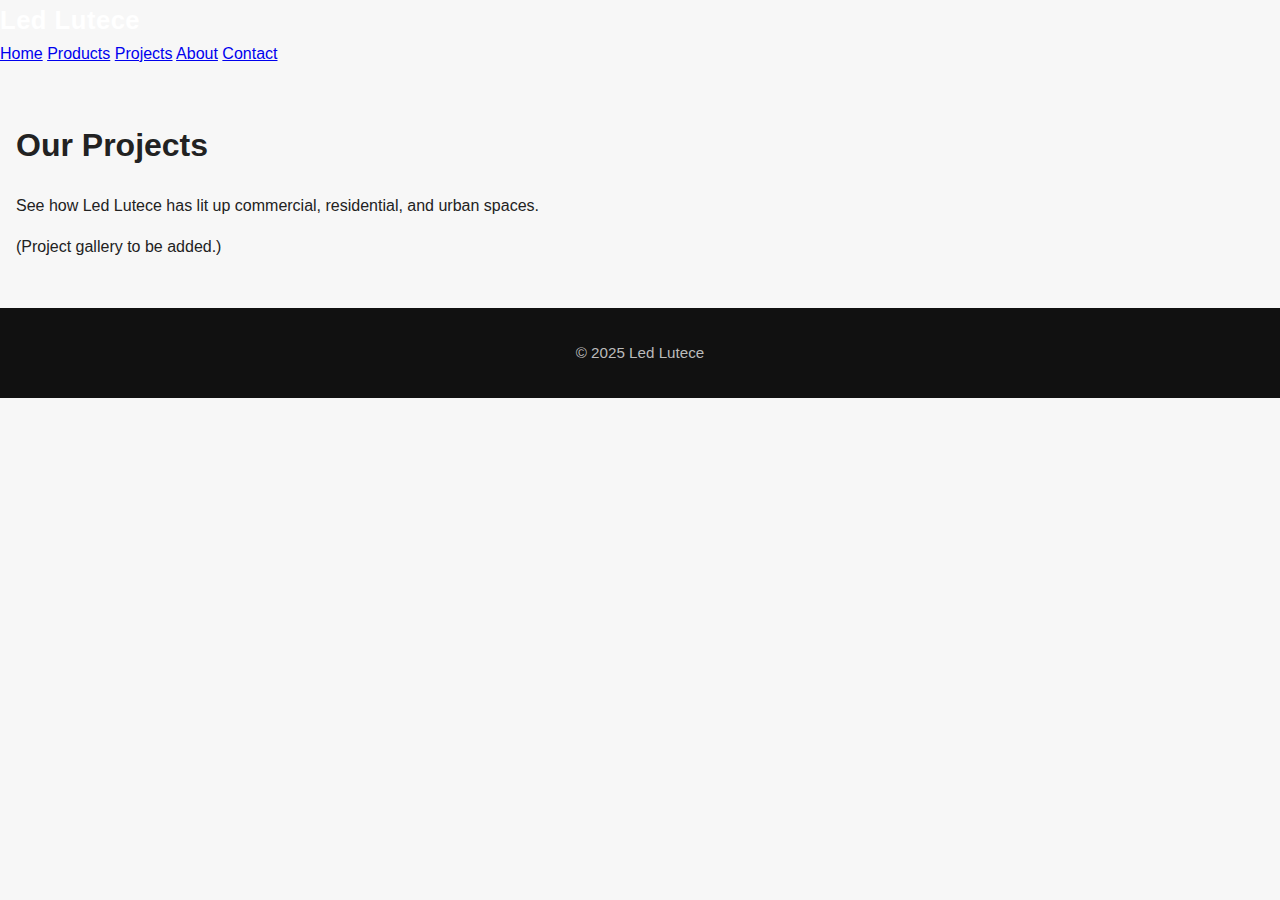
<file: projects.html>
<!DOCTYPE html>
<html lang="en">
<head>
  <meta charset="UTF-8">
  <title>Led Lutece | Projects</title>
  <link rel="stylesheet" href="style.css">
</head>
<body>
  
<header>
  <div class="logo"><a href="index.html">Led Lutece</a></div>
  <nav>
    <a href="index.html">Home</a>
    <a href="products.html">Products</a>
    <a href="projects.html">Projects</a>
    <a href="about.html">About</a>
    <a href="contact.html">Contact</a>
  </nav>
</header>

  <main>
    <h1>Our Projects</h1>
    <p>See how Led Lutece has lit up commercial, residential, and urban spaces.</p>
    <p>(Project gallery to be added.)</p>
  </main>
  
<footer>
  <p>&copy; 2025 Led Lutece</p>
</footer>

</body>
</html>
</file>
<file: style.css>
/* ==== Base / Reset ==== */
* { box-sizing: border-box; }
html, body { margin: 0; padding: 0; }
:root{
  --primary:#003973;
  --accent:#ffc107;
  --text:#222;
  --muted:#6b7280;
  --bg:#f7f7f7;
  --white:#fff;
}
body{
  font-family: 'Segoe UI', Tahoma, Geneva, Verdana, sans-serif;
  color: var(--text);
  background: var(--bg);
  line-height: 1.6;
  -webkit-font-smoothing: antialiased;
  -moz-osx-font-smoothing: grayscale;
}

/* ==== Layout Helpers ==== */
.container{
  width: min(1200px, 92vw);
  margin: 0 auto;
}
main{ padding: 32px 16px; }

/* ==== Header (Sticky + Responsive) ==== */
.site-header{
  position: sticky; top: 0; z-index: 1000;
  background: rgba(17,17,17,0.85);
  backdrop-filter: saturate(120%) blur(8px);
  color: var(--white);
}
.nav-wrap{
  width: min(1200px, 92vw);
  margin: 0 auto;
  display: flex; align-items: center; justify-content: space-between;
  padding: 12px 0;
}
.logo a{
  color: var(--white); text-decoration: none; font-weight: 700; font-size: 1.25rem;
}

/* Desktop nav */
.nav{
  display: flex; gap: 20px;
}
.nav a{
  color: var(--white); text-decoration: none; padding: 8px 10px; border-radius: 8px;
}
.nav a:hover{ background: rgba(255,255,255,0.1); }

/* Hamburger */
.nav-toggle{
  display: none;
  width: 42px; height: 42px;
  background: transparent; border: 0; cursor: pointer;
}
.nav-toggle span{
  display: block; height: 2px; width: 24px; margin: 6px auto;
  background: var(--white); transition: transform .25s ease, opacity .25s ease;
}
.nav-open .nav-toggle span:nth-child(1){ transform: translateY(8px) rotate(45deg); }
.nav-open .nav-toggle span:nth-child(2){ opacity: 0; }
.nav-open .nav-toggle span:nth-child(3){ transform: translateY(-8px) rotate(-45deg); }

/* Mobile nav collapsed */
@media (max-width: 900px){
  .nav-toggle{ display: inline-block; }
  .nav{
    position: absolute; left: 0; right: 0; top: 100%;
    background: rgba(17,17,17,0.98);
    display: grid; gap: 6px; padding: 10px 16px;
    max-height: 0; overflow: hidden; transition: max-height .25s ease;
  }
  .nav a{ padding: 12px; border-radius: 10px; }
  .nav-open .nav{ max-height: 360px; }
}

/* ==== Hero (supports PL01.jpg with blue overlay) ==== */
.hero{
  min-height: 56vh;
  display: grid; place-items: center;
  text-align: center; padding: 64px 16px;
  color: var(--white);
  background:
    linear-gradient(rgba(0,38,77,.6), rgba(0,38,77,.6)),
    url('PL01.jpg') center/cover no-repeat fixed;
}
.hero h1{ font-size: clamp(1.8rem, 2.8vw + 1rem, 3rem); margin: 0 0 10px; }
.hero p{ margin: 0 0 18px; color: #e8eef9; }

/* Buttons */
.btn{
  display: inline-block;
  background: var(--accent); color: #111;
  padding: 10px 18px; text-decoration: none; border-radius: 10px;
  font-weight: 600; transition: transform .15s ease, opacity .15s ease;
}
.btn:hover{ opacity: .9; transform: translateY(-1px); }

/* ==== Sections (cards look) ==== */
section.card{
  background: var(--white);
  width: min(1100px, 94vw);
  margin: 18px auto; padding: 22px;
  border-radius: 14px;
  box-shadow: 0 8px 30px rgba(0,0,0,.06);
}

/* ==== Products Grid (auto-fit) ==== */
.category{ margin: 36px 0; }
.category h2{
  color: var(--primary);
  border-bottom: 2px solid var(--primary);
  padding-bottom: 6px; margin: 0 0 14px;
}
.product-grid{
  display: grid;
  grid-template-columns: repeat(auto-fit, minmax(160px, 1fr));
  gap: 18px;
}
.product-card{
  background: var(--white); border: 1px solid #e6e6e6;
  border-radius: 12px; padding: 12px; text-align: center; cursor: pointer;
  box-shadow: 0 6px 18px rgba(0,0,0,.04);
  transition: transform .15s ease, box-shadow .15s ease;
}
.product-card:hover{ transform: translateY(-2px); box-shadow: 0 10px 28px rgba(0,0,0,.08); }
.product-card img{ width: 100%; height: auto; border-radius: 8px; margin-bottom: 8px; }
.product-card p{ margin: 6px 0 0; font-weight: 600; }

/* ==== Popup (product detail) ==== */
.popup-overlay{
  display: none; position: fixed; inset: 0;
  background: rgba(0,0,0,.6); z-index: 1100;
  justify-content: center; align-items: center; padding: 16px;
}
.popup-box{
  background: var(--white); width: min(520px, 94vw);
  border-radius: 14px; padding: 20px; position: relative; text-align: center;
}
.close-btn{
  position: absolute; top: 10px; right: 14px; cursor: pointer; font-size: 22px;
}

/* ==== Forms (contact) ==== */
form{ width: min(520px, 94vw); margin: 0 auto; display: grid; gap: 12px; }
input[type="text"], input[type="email"], textarea{
  width: 100%; padding: 12px; border-radius: 10px;
  border: 1px solid #ddd; outline: none;
}
textarea{ min-height: 120px; resize: vertical; }
button[type="submit"]{
  background: var(--primary); color: var(--white);
  border: 0; padding: 12px 16px; border-radius: 10px; cursor: pointer;
}
button[type="submit"]:hover{ filter: brightness(1.05); }

/* ==== Footer ==== */
footer{
  background: #111; color: #bbb; text-align: center; padding: 18px 12px;
  font-size: .95rem;
}

/* ==== Floating CTA (optional WhatsApp) ==== */
.floating-cta{
  position: fixed; right: 16px; bottom: 16px; z-index: 1050;
}
.floating-cta a{
  display: inline-flex; align-items: center; justify-content: center;
  width: 54px; height: 54px; border-radius: 50%;
  background: #25D366; color: #fff; text-decoration: none;
  font-weight: 700; box-shadow: 0 10px 24px rgba(0,0,0,.15);
}

/* ==== Small screens tweaks ==== */
@media (max-width: 600px){
  .hero{ min-height: 48vh; padding: 56px 16px; background-attachment: scroll; }
  .nav-wrap{ padding: 10px 0; }
}
.site-header.scrolled{ box-shadow: 0 8px 24px rgba(0,0,0,.12); }
/* ===== Home page upgrades ===== */
.section-title{
  margin: 0 0 8px; font-size: clamp(1.4rem, 1.6vw + 1rem, 2rem);
}
.section-sub{ color: var(--muted); margin: 0 0 18px; }

/* Trust strip */
.trust-strip{ background: #0f1b2b; color:#e9eff8; padding: 18px 0; }
.trust-grid{
  display: grid; grid-template-columns: repeat(auto-fit,minmax(160px,1fr));
  gap: 10px; align-items: stretch;
}
.trust-item{ display:flex; gap:10px; align-items:center; background:rgba(255,255,255,0.06);
  padding:10px 12px; border-radius:12px; }
.trust-item span{ font-size: 1.25rem; }
.trust-item p{ margin:0; line-height:1.35; }

/* Feature categories */
.feature-grid{
  display:grid; gap:16px;
  grid-template-columns: repeat(auto-fit, minmax(220px, 1fr));
}
.feature-card{
  display:block; background:var(--white); border:1px solid #e6e6e6; border-radius:14px;
  text-decoration:none; color:inherit; padding:12px; box-shadow:0 6px 18px rgba(0,0,0,.04);
  transition: transform .15s ease, box-shadow .15s ease;
}
.feature-card:hover{ transform: translateY(-2px); box-shadow:0 10px 28px rgba(0,0,0,.08);}
.feature-card img{ width:100%; height:auto; border-radius:10px; margin-bottom:10px; }
.feature-card h3{ margin:6px 0 4px; font-size:1.05rem; }
.feature-card p{ margin:0; color:var(--muted); }

/* Value props */
.value-grid{
  display:grid; gap:16px;
  grid-template-columns: repeat(auto-fit, minmax(220px, 1fr));
}
.value-card{
  background:var(--white); border:1px solid #eaeaea; border-radius:14px; padding:16px;
}
.value-ico{ font-size:1.4rem; margin-bottom:6px; }

/* Projects scroller */
.projects-scroller{
  display:grid; grid-auto-flow: column; grid-auto-columns: minmax(220px, 1fr);
  gap:16px; overflow-x:auto; scroll-snap-type: x mandatory; padding-bottom:6px;
}
.project-card{ scroll-snap-align: start; background:var(--white); border:1px solid #eee; border-radius:14px; overflow:hidden; }
.project-card img{ width:100%; height:auto; display:block; }
.project-card figcaption{ padding:10px; font-size:.95rem; }

/* Partner logos */
.logo-row{
  display:grid; gap:18px; align-items:center; justify-items:center;
  grid-template-columns: repeat(auto-fit, minmax(120px, 1fr));
}
.logo-row img{ width:120px; height:auto; opacity:.85; filter: grayscale(100%); transition: opacity .15s ease; }
.logo-row img:hover{ opacity:1; filter:none; }

/* Testimonials */
.testimonials{
  display:grid; gap:16px;
  grid-template-columns: repeat(auto-fit, minmax(260px, 1fr));
}
.testimonials blockquote{
  margin:0; background:var(--white); border-left:4px solid var(--primary); padding:12px 14px; border-radius:10px;
}
.testimonials cite{ display:block; margin-top:8px; color:var(--muted); font-style: normal; }

/* CTAs */
.cta-wide{
  background: linear-gradient(90deg, #0f2747, #133a6b);
  color:#e8f0ff; margin: 26px 0; padding: 18px 0;
}
.cta-inner{
  display:flex; align-items:center; justify-content:space-between; gap:16px;
}
.cta-actions .btn{ margin-left:0; }
.btn-ghost{
  background: transparent; color: #fff; border:2px solid #fff;
}
.btn-ghost:hover{ background: rgba(255,255,255,0.1); color:#fff; }

.cta-banner{
  background: linear-gradient(180deg, #0e1d33, #0b1524);
  color:#e9f1ff; text-align:center; padding: 36px 16px; border-radius: 16px;
  width: min(1100px, 94vw); margin: 28px auto;
}

/* Small devices */
@media (max-width: 820px){
  .cta-inner{ flex-direction: column; text-align: center; }
}
/* Brand Name Styling */
.logo a {
  font-family: 'Montserrat', sans-serif;
  font-weight: 700;
  font-size: 1.6rem;
  text-decoration: none;
  letter-spacing: 0.5px;
}

.logo-led {
  color: #ffffff; /* White for contrast */
}

.logo-lutece {
  color: #00aaff; /* Example brand blue */
  position: relative;
}

/* Subtle glow for lighting theme */
.logo-lutece::after {
  content: '';
  position: absolute;
  left: 0;
  right: 0;
  bottom: -3px;
  height: 2px;
  background: linear-gradient(90deg, #00aaff, #00ffe0);
  box-shadow: 0 0 6px rgba(0, 170, 255, 0.8);
  border-radius: 2px;
}
</file>
